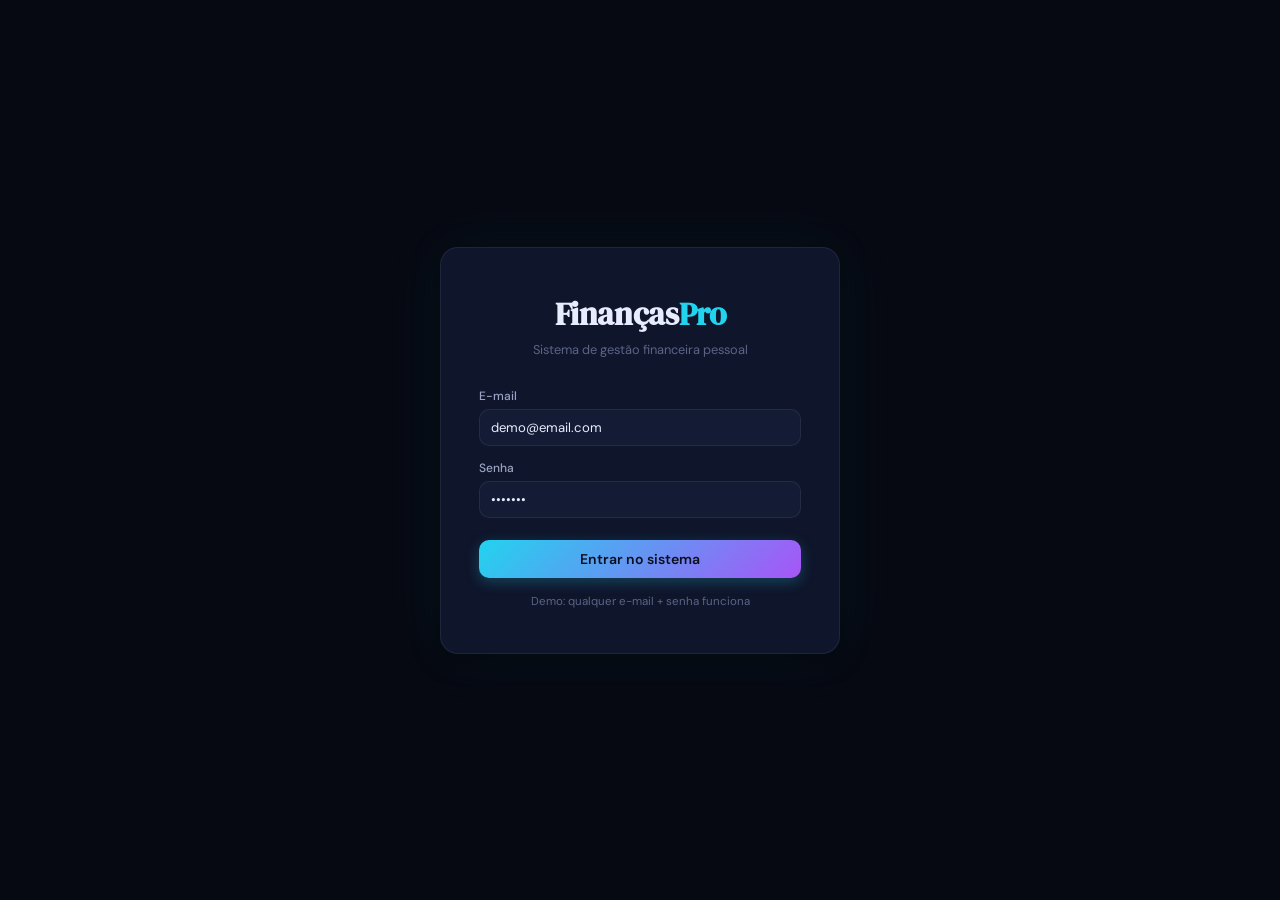
<file: financas-demo.html>
<!DOCTYPE html>
<html lang="pt-BR" data-theme="dark">
<head>
<meta charset="UTF-8">
<meta name="viewport" content="width=device-width, initial-scale=1.0">
<title>FinançasPro — Demo</title>
<link rel="preconnect" href="https://fonts.googleapis.com">
<link href="https://fonts.googleapis.com/css2?family=DM+Serif+Display:ital@0;1&family=DM+Sans:opsz,wght@9..40,300;9..40,400;9..40,500;9..40,600&display=swap" rel="stylesheet">
<style>
:root{
  --bg0:#070912;--bg1:#0b1020;--bg2:#0f152b;--bg3:#141b34;--bg4:#1a2240;
  --b1:rgba(255,255,255,.07);--b2:rgba(255,255,255,.12);--b3:rgba(255,255,255,.18);
  --t1:#e7ecff;--t2:#9aa3c2;--t3:#5c6486;--t4:#3a4060;
  --acc:#22d3ee;--accH:#67e8f9;--accD:rgba(34,211,238,.12);--accB:rgba(34,211,238,.3);
  --grn:#34d399;--grnD:rgba(52,211,153,.12);--grnB:rgba(52,211,153,.3);
  --red:#f87171;--redD:rgba(248,113,113,.12);--redB:rgba(248,113,113,.3);
  --yel:#fbbf24;--yelD:rgba(251,191,36,.12);--yelB:rgba(251,191,36,.3);
  --pur:#a855f7;--purD:rgba(168,85,247,.15);--purB:rgba(168,85,247,.35);
  --pink:#f472b6;--blue:#60a5fa;--ora:#fb923c;
  --grad-1:linear-gradient(135deg,#22d3ee 0%,#a855f7 100%);
  --grad-2:linear-gradient(135deg,#34d399 0%,#22d3ee 100%);
  --grad-3:linear-gradient(135deg,#f472b6 0%,#a855f7 100%);
  --grad-4:linear-gradient(135deg,#fbbf24 0%,#f87171 100%);
  --r:14px;--rs:10px;--rxs:7px;
  --sw:240px;
  --sh:0 4px 24px rgba(0,0,0,.5),0 0 60px rgba(34,211,238,.08);
  --shs:0 2px 10px rgba(0,0,0,.4);
  --glow:0 0 30px rgba(34,211,238,.15),0 0 60px rgba(168,85,247,.08);
  --trans:.2s ease;
}
[data-theme="light"]{
  --bg0:#f0f4fb;--bg1:#e8eef8;--bg2:#fff;--bg3:#f4f7fd;--bg4:#edf1f9;
  --b1:rgba(0,0,0,.07);--b2:rgba(0,0,0,.12);--b3:rgba(0,0,0,.18);
  --t1:#0b1020;--t2:#4a5a7a;--t3:#8a97b0;--t4:#bbc5d5;
  --acc:#0891b2;--accH:#06b6d4;--accD:rgba(8,145,178,.1);--accB:rgba(8,145,178,.25);
  --sh:0 4px 24px rgba(0,0,0,.08);--shs:0 2px 10px rgba(0,0,0,.05);
  --glow:none;
}
*{margin:0;padding:0;box-sizing:border-box}
html,body{height:100%}
body{font-family:'DM Sans',sans-serif;background:var(--bg0);color:var(--t1);height:100vh;display:flex;flex-direction:column;overflow:hidden;position:relative;-webkit-font-smoothing:antialiased}
body::before{
  content:"";position:fixed;inset:0;z-index:-1;pointer-events:none;
  background:
    radial-gradient(ellipse at 15% 0%,rgba(34,211,238,.10),transparent 50%),
    radial-gradient(ellipse at 90% 100%,rgba(168,85,247,.10),transparent 50%),
    radial-gradient(ellipse at 60% 50%,rgba(96,165,250,.04),transparent 70%);
}
body::after{
  content:"";position:fixed;inset:0;z-index:-1;pointer-events:none;
  background-image:
    linear-gradient(rgba(255,255,255,.012) 1px,transparent 1px),
    linear-gradient(90deg,rgba(255,255,255,.012) 1px,transparent 1px);
  background-size:42px 42px;
}
[data-theme="light"] body::before{
  background:
    radial-gradient(ellipse at 15% 0%,rgba(8,145,178,.08),transparent 50%),
    radial-gradient(ellipse at 90% 100%,rgba(168,85,247,.06),transparent 50%);
}
[data-theme="light"] body::after{display:none}

/* ── SCROLLBAR ── */
::-webkit-scrollbar{width:5px;height:5px}
::-webkit-scrollbar-track{background:transparent}
::-webkit-scrollbar-thumb{background:var(--b2);border-radius:3px}

/* ── SIDEBAR ── */
#sidebar{
  width:var(--sw);min-width:var(--sw);height:100%;
  background:var(--bg1);border-right:1px solid var(--b1);
  display:flex;flex-direction:column;flex-shrink:0;
  overflow-y:auto;position:relative;
}
#sidebar::before{
  content:"";position:absolute;left:0;top:0;bottom:0;width:1px;
  background:linear-gradient(180deg,transparent 0%,rgba(34,211,238,.3) 50%,transparent 100%);
  pointer-events:none;
}
.s-logo{padding:22px 18px 16px;border-bottom:1px solid var(--b1)}
.s-logo h1{font-family:'DM Serif Display',serif;font-size:1.35rem;letter-spacing:-.3px;line-height:1}
.s-logo h1 em{
  font-style:normal;
  background:linear-gradient(135deg,#22d3ee,#a855f7);
  -webkit-background-clip:text;background-clip:text;
  -webkit-text-fill-color:transparent;
}
.s-logo p{font-size:.7rem;color:var(--t3);margin-top:5px}
.s-nav{flex:1;padding:10px 8px;overflow-y:auto}
.nlbl{font-size:.6rem;font-weight:600;letter-spacing:.1em;text-transform:uppercase;color:var(--t4);padding:12px 10px 5px}
.ni{
  display:flex;align-items:center;gap:9px;
  padding:9px 11px;border-radius:var(--rs);
  cursor:pointer;color:var(--t2);font-size:.82rem;font-weight:500;
  margin-bottom:1px;transition:all var(--trans);
  border:none;background:none;width:100%;text-align:left;
  position:relative;
}
.ni:hover{background:rgba(255,255,255,.04);color:var(--t1)}
.ni.on{
  background:linear-gradient(135deg,rgba(34,211,238,.13),rgba(168,85,247,.08));
  color:var(--acc);
}
.ni.on::before{
  content:"";position:absolute;left:-2px;top:50%;transform:translateY(-50%);
  width:3px;height:22px;border-radius:0 4px 4px 0;
  background:linear-gradient(135deg,#22d3ee,#a855f7);
  box-shadow:0 0 8px rgba(34,211,238,.6);
}
.ni .ic{font-size:.9rem;width:20px;text-align:center;flex-shrink:0}
.nbadge{margin-left:auto;background:var(--red);color:#fff;font-size:.6rem;font-weight:700;padding:1px 6px;border-radius:9px;min-width:18px;text-align:center}
.s-foot{padding:12px 8px;border-top:1px solid var(--b1);display:flex;gap:6px;align-items:center}

/* ── MAIN ── */
#main{flex:1;display:flex;flex-direction:column;height:100%;overflow:hidden;min-width:0}
.mhdr{padding:24px 28px 0;display:flex;align-items:flex-start;justify-content:space-between;flex-shrink:0}
.mhdr-l h2{
  font-family:'DM Serif Display',serif;font-size:1.65rem;letter-spacing:-.4px;
  display:flex;align-items:center;gap:10px;
}
.mhdr-l h2::before{
  content:"";width:8px;height:8px;border-radius:50%;
  background:linear-gradient(135deg,#22d3ee,#a855f7);
  box-shadow:0 0 12px rgba(34,211,238,.6);
}
.mhdr-l p{font-size:.78rem;color:var(--t2);margin-top:4px;margin-left:18px}
.mcontent{flex:1;padding:18px 28px 28px;overflow-y:auto}

/* ── CARDS ── */
.sc-grid{display:grid;grid-template-columns:repeat(auto-fit,minmax(150px,1fr));gap:12px;margin-bottom:20px}
.sc{
  background:linear-gradient(135deg,var(--bg2),var(--bg1));
  border:1px solid var(--b1);border-radius:var(--r);
  padding:16px 18px;cursor:default;
  transition:transform var(--trans),box-shadow var(--trans),border-color var(--trans);
  position:relative;overflow:hidden;
}
.sc::before{
  content:"";position:absolute;top:0;left:0;right:0;height:1px;
  background:linear-gradient(90deg,transparent,rgba(34,211,238,.3),transparent);
}
.sc:hover{transform:translateY(-2px);box-shadow:var(--sh);border-color:var(--b2)}
.sc .lbl{font-size:.62rem;color:var(--t3);font-weight:600;text-transform:uppercase;letter-spacing:.06em;margin-bottom:7px}
.sc .val{font-family:'DM Serif Display',serif;font-size:1.45rem;letter-spacing:-.4px}
.sc .sub{font-size:.68rem;color:var(--t3);margin-top:3px}
.sc.cgrn .val{color:var(--grn)}.sc.cred .val{color:var(--red)}.sc.cblu .val{color:var(--acc)}.sc.cyel .val{color:var(--yel)}

/* ── CARD CONTAINER ── */
.card{background:var(--bg2);border:1px solid var(--b1);border-radius:var(--r);overflow:hidden;margin-bottom:16px}
.card-hdr{padding:14px 18px;border-bottom:1px solid var(--b1);display:flex;align-items:center;justify-content:space-between;flex-wrap:wrap;gap:10px}
.card-title{font-weight:600;font-size:.85rem}
.card-acts{display:flex;gap:6px;align-items:center;flex-wrap:wrap}
.card-body{padding:18px}

/* ── TABLE ── */
.tw{overflow-x:auto}
table{width:100%;border-collapse:collapse;font-size:.8rem}
th{text-align:left;padding:10px 14px;color:var(--t3);font-weight:600;font-size:.64rem;text-transform:uppercase;letter-spacing:.07em;background:var(--bg1);border-bottom:1px solid var(--b1);white-space:nowrap}
td{padding:11px 14px;border-bottom:1px solid var(--b1);color:var(--t2);vertical-align:middle}
tr:last-child td{border-bottom:none}
tr:hover td{background:var(--bg3)}
td.s{color:var(--t1);font-weight:500}
.empty td{text-align:center;padding:36px;color:var(--t3);font-style:italic}

/* ── BADGES ── */
.badge{display:inline-flex;align-items:center;gap:3px;padding:3px 9px;border-radius:20px;font-size:.65rem;font-weight:600;white-space:nowrap}
.bp{background:var(--yelD);color:var(--yel);border:1px solid var(--yelB)}
.bg{background:var(--grnD);color:var(--grn);border:1px solid var(--grnB)}
.br{background:var(--redD);color:var(--red);border:1px solid var(--redB)}
.ba{background:var(--accD);color:var(--acc);border:1px solid var(--accB)}
.bx{background:rgba(90,104,128,.12);color:var(--t3);border:1px solid var(--b1)}

/* ── BUTTONS ── */
.btn{display:inline-flex;align-items:center;gap:5px;padding:7px 13px;border-radius:var(--rs);border:none;cursor:pointer;font-family:'DM Sans',sans-serif;font-size:.78rem;font-weight:500;transition:all var(--trans);white-space:nowrap}
.btn-p{
  background:linear-gradient(135deg,#22d3ee,#a855f7);
  color:#0b1020;font-weight:600;
  box-shadow:0 4px 14px rgba(34,211,238,.25);
}
.btn-p:hover{
  transform:translateY(-1px);
  box-shadow:0 6px 20px rgba(34,211,238,.4);
  filter:brightness(1.1);
}
.btn-s{background:var(--bg3);color:var(--t2);border:1px solid var(--b1)}.btn-s:hover{color:var(--t1);border-color:var(--b2)}
.btn-g{background:var(--grnD);color:var(--grn);border:1px solid var(--grnB)}.btn-g:hover{background:var(--grn);color:#fff}
.btn-d{background:var(--redD);color:var(--red);border:1px solid var(--redB)}.btn-d:hover{background:var(--red);color:#fff}
.btn-gh{background:none;color:var(--t3);border:none}.btn-gh:hover{color:var(--t1);background:var(--bg3)}
.btn-ic{padding:6px;width:28px;height:28px;justify-content:center;font-size:.8rem}
.btn-sm{padding:5px 10px;font-size:.73rem}
.btn-lg{padding:10px 20px;font-size:.88rem}
.btn-fw{width:100%;justify-content:center}

/* ── FORMS ── */
.fgrid{display:grid;grid-template-columns:repeat(auto-fit,minmax(200px,1fr));gap:14px}
.fgrid.col1{grid-template-columns:1fr}
.fg{display:flex;flex-direction:column;gap:5px}
.fg.full{grid-column:1/-1}
label{font-size:.75rem;font-weight:500;color:var(--t2)}
input,select,textarea{
  background:var(--bg3);border:1px solid var(--b1);
  border-radius:var(--rs);padding:9px 11px;
  color:var(--t1);font-family:'DM Sans',sans-serif;font-size:.82rem;
  width:100%;outline:none;transition:border-color var(--trans),box-shadow var(--trans);
}
input:focus,select:focus,textarea:focus{border-color:var(--acc);box-shadow:0 0 0 3px var(--accD)}
textarea{resize:vertical;min-height:72px}
select option{background:var(--bg2)}

/* ── MODAL ── */
.overlay{
  position:absolute;inset:0;background:rgba(0,0,0,.65);backdrop-filter:blur(3px);
  z-index:1000;display:none;align-items:center;justify-content:center;padding:20px;
}
.overlay.open{display:flex}
.modal{
  background:var(--bg2);border:1px solid var(--b2);border-radius:16px;
  width:100%;max-width:540px;max-height:90vh;overflow-y:auto;
  box-shadow:0 20px 60px rgba(0,0,0,.5);animation:slideUp .22s ease;
}
.modal-hdr{padding:18px 22px;border-bottom:1px solid var(--b1);display:flex;align-items:center;justify-content:space-between}
.modal-title{font-weight:600;font-size:.95rem}
.modal-body{padding:22px}
.modal-foot{padding:14px 22px;border-top:1px solid var(--b1);display:flex;gap:8px;justify-content:flex-end}

/* ── TOAST ── */
#toasts{position:fixed;bottom:22px;right:22px;z-index:9999;display:flex;flex-direction:column;gap:7px}
.toast{
  background:var(--bg2);border:1px solid var(--b1);border-radius:var(--rs);
  padding:11px 15px;font-size:.8rem;color:var(--t1);
  box-shadow:var(--sh);min-width:220px;display:flex;align-items:center;gap:9px;
  animation:slideR .25s ease;transition:opacity .25s,transform .25s;
}
.toast.tg{border-left:3px solid var(--grn)}.toast.tr{border-left:3px solid var(--red)}.toast.tb{border-left:3px solid var(--acc)}
.toast.hide{opacity:0;transform:translateX(20px)}

/* ── PROGRESS ── */
.pbar{height:5px;background:var(--bg3);border-radius:3px;overflow:hidden;margin-top:7px}
.pfill{height:100%;border-radius:3px;transition:width .4s ease}
.pg{background:var(--grn)}.pb{background:var(--acc)}.py{background:var(--yel)}.pr{background:var(--red)}

/* ── TABS ── */
.tabs{display:flex;gap:2px;border-bottom:1px solid var(--b1);margin-bottom:18px}
.tab{padding:9px 15px;border:none;background:none;color:var(--t3);font-family:'DM Sans',sans-serif;font-size:.8rem;font-weight:500;cursor:pointer;border-bottom:2px solid transparent;margin-bottom:-1px;transition:all var(--trans)}
.tab.on{color:var(--acc);border-bottom-color:var(--acc)}
.tab:hover{color:var(--t1)}
.tpanel{display:none}.tpanel.on{display:block}

/* ── CREDIT CARD VISUAL ── */
.cc-wrap{display:grid;grid-template-columns:repeat(auto-fill,minmax(260px,1fr));gap:14px;margin-bottom:16px}
.cc{border-radius:14px;padding:20px;color:#fff;position:relative;overflow:hidden;min-height:150px;display:flex;flex-direction:column}
.cc::before{content:'';position:absolute;width:160px;height:160px;border-radius:50%;background:rgba(255,255,255,.07);top:-50px;right:-50px}
.cc::after{content:'';position:absolute;width:100px;height:100px;border-radius:50%;background:rgba(255,255,255,.05);bottom:-20px;left:60px}
.cc-name{font-size:.95rem;font-weight:600;position:relative}
.cc-lbl{font-size:.62rem;opacity:.65;margin-top:auto;padding-top:20px}
.cc-val{font-family:'DM Serif Display',serif;font-size:1.55rem;position:relative}
.cc-dates{display:flex;gap:18px;margin-top:10px;font-size:.65rem;opacity:.75}
.cc-bar{height:4px;background:rgba(255,255,255,.2);border-radius:2px;margin-top:8px}
.cc-fill{height:100%;border-radius:2px;background:rgba(255,255,255,.85)}
.cc-info{display:flex;justify-content:space-between;font-size:.6rem;opacity:.6;margin-top:4px}
.cc-actions{position:absolute;top:12px;right:12px;display:flex;gap:4px}
.cc-btn{background:rgba(255,255,255,.15);border:none;color:#fff;width:24px;height:24px;border-radius:5px;cursor:pointer;font-size:.75rem;display:flex;align-items:center;justify-content:center;transition:background .15s}
.cc-btn:hover{background:rgba(255,255,255,.3)}

/* ── VR ── */
.vr-hero{text-align:center;padding:30px 20px;background:linear-gradient(135deg,var(--grnD),var(--accD));border-radius:var(--r);border:1px solid var(--grnB);margin-bottom:18px}
.vr-saldo{font-family:'DM Serif Display',serif;font-size:2.8rem;color:var(--grn);margin:6px 0}

/* ── SALDO BAR (sempre visível) ── */
#saldo-bar{
  flex-shrink:0;
  background:var(--bg1);
  border-bottom:1px solid var(--b1);
  padding:10px 28px;
  display:flex;align-items:center;gap:20px;flex-wrap:wrap;
  font-size:.78rem;
}
#saldo-bar .sb-item{display:flex;align-items:center;gap:7px}
#saldo-bar .sb-lbl{color:var(--t3);font-size:.68rem;font-weight:600;text-transform:uppercase;letter-spacing:.05em}
#saldo-bar .sb-val{font-family:'DM Serif Display',serif;font-size:1.05rem;letter-spacing:-.2px}
#saldo-bar .sb-sep{width:1px;height:22px;background:var(--b1);flex-shrink:0}
#saldo-bar .sb-main{display:flex;align-items:center;gap:8px;padding:6px 14px;border-radius:var(--rs);border:1px solid}
#saldo-bar .sb-main.pos{background:var(--grnD);border-color:var(--grnB)}
#saldo-bar .sb-main.neg{background:var(--redD);border-color:var(--redB)}
#saldo-bar .sb-main .sb-lbl{color:inherit;opacity:.8}
#saldo-bar .sb-main .sb-val{font-size:1.15rem}
@media(max-width:768px){
  #saldo-bar{padding:8px 16px;gap:12px}
  #saldo-bar .sb-sep{display:none}
  #saldo-bar .sb-lbl{font-size:.6rem}
  #saldo-bar .sb-val{font-size:.9rem}
}

/* ── DRAG-DROP SIDEBAR ── */
.ni{position:relative}
.ni .drag-handle{
  position:absolute;left:0;top:0;bottom:0;width:18px;
  display:flex;align-items:center;justify-content:center;
  cursor:grab;color:var(--t4);font-size:.6rem;opacity:0;
  transition:opacity var(--trans);
}
.ni:hover .drag-handle{opacity:1}
.ni.dragging{opacity:.4;background:var(--accD)!important}
.ni.drag-over{border-top:2px solid var(--acc)}
.s-nav-group{padding:0}

/* ── CARD EYE TOGGLE ── */
.sc{position:relative}
.sc .card-eye{
  position:absolute;top:6px;right:6px;
  background:none;border:none;cursor:pointer;
  color:var(--t4);font-size:.75rem;opacity:0;
  transition:opacity var(--trans),color var(--trans);
  padding:3px 5px;border-radius:4px;line-height:1;
}
.sc:hover .card-eye{opacity:1}
.sc.hidden-card{
  opacity:.5;
}
.sc.hidden-card .val,.sc.hidden-card .sub{
  filter:blur(6px);
  user-select:none;
}
.sc.hidden-card .card-eye{opacity:1!important;pointer-events:all!important;color:var(--t3)}

/* ── CARDS CONFIG PANEL ── */
#cards-config{
  position:absolute;top:52px;right:28px;
  background:var(--bg2);border:1px solid var(--b2);border-radius:var(--r);
  box-shadow:var(--sh);z-index:200;min-width:220px;
  display:none;animation:slideUp .15s ease;
}
#cards-config.open{display:block}
#cards-config .cfg-hdr{padding:12px 16px 8px;font-size:.72rem;font-weight:600;color:var(--t3);text-transform:uppercase;letter-spacing:.06em;border-bottom:1px solid var(--b1)}
#cards-config .cfg-row{
  display:flex;align-items:center;justify-content:space-between;
  padding:9px 16px;cursor:pointer;transition:background var(--trans);font-size:.82rem;
}
#cards-config .cfg-row:hover{background:var(--bg3)}
#cards-config .cfg-row:last-child{border-top:1px solid var(--b1);color:var(--acc);font-size:.78rem}
.toggle-sw{
  width:32px;height:18px;border-radius:9px;border:none;cursor:pointer;
  position:relative;transition:background var(--trans);flex-shrink:0;
}
.toggle-sw.on{background:var(--acc)}
.toggle-sw.off{background:var(--b2)}
.toggle-sw::after{
  content:'';position:absolute;top:2px;width:14px;height:14px;
  border-radius:50%;background:#fff;transition:left var(--trans);
}
.toggle-sw.on::after{left:16px}
.toggle-sw.off::after{left:2px}

/* ── EYE ALL BUTTON ── */
#btn-eye-all{
  display:flex;align-items:center;gap:5px;
  padding:5px 10px;border-radius:var(--rs);border:1px solid var(--b1);
  background:none;color:var(--t2);font-size:.75rem;cursor:pointer;
  font-family:'DM Sans',sans-serif;transition:all var(--trans);
}
#btn-eye-all:hover{border-color:var(--b2);color:var(--t1)}
#btn-eye-all.all-hidden{background:var(--redD);border-color:var(--redB);color:var(--red)}

/* ── PLANEJAMENTO (Orçamento + Metas) ── */
.budget-card{
  background:var(--bg2);border:1px solid var(--b1);border-radius:var(--rs);
  padding:14px 16px;margin-bottom:10px;transition:border-color var(--trans);
}
.budget-card:hover{border-color:var(--b2)}
.budget-row{display:flex;justify-content:space-between;align-items:center;gap:12px;margin-bottom:8px;flex-wrap:wrap}
.budget-name{font-weight:500;font-size:.88rem;display:flex;align-items:center;gap:8px}
.budget-icon{width:30px;height:30px;border-radius:8px;display:flex;align-items:center;justify-content:center;font-size:.95rem}
.budget-vals{font-family:'DM Sans',sans-serif;font-size:.78rem;color:var(--t2)}
.budget-vals strong{color:var(--t1);font-weight:600}
.budget-input{width:120px;font-size:.82rem!important}
.budget-bar{height:6px;background:rgba(255,255,255,.05);border-radius:3px;overflow:hidden;margin-top:4px}
.budget-fill{height:100%;border-radius:3px;transition:width .4s ease}
.budget-status{font-size:.7rem;color:var(--t3);margin-top:5px}
.budget-status.over{color:var(--red);font-weight:500}

.goal-card{
  background:linear-gradient(135deg,var(--bg2),var(--bg1));
  border:1px solid var(--b1);border-radius:var(--r);
  padding:18px;transition:all var(--trans);position:relative;overflow:hidden;
}
.goal-card::before{
  content:"";position:absolute;top:0;left:0;right:0;height:2px;
  background:linear-gradient(90deg,var(--goal-c,#22d3ee),transparent);
}
.goal-card:hover{transform:translateY(-2px);box-shadow:var(--sh);border-color:var(--b2)}
.goal-icon{
  width:42px;height:42px;border-radius:10px;
  display:flex;align-items:center;justify-content:center;font-size:1.3rem;
  margin-bottom:10px;
}
.goal-name{font-weight:600;font-size:.95rem}
.goal-pct{font-size:.7rem;color:var(--t3);margin-top:2px}
.goal-vals{display:flex;justify-content:space-between;font-family:'DM Sans',sans-serif;font-size:.85rem;font-weight:600;margin:14px 0 6px}
.goal-deadline{font-size:.7rem;color:var(--t3);margin-top:6px}

/* ── CONFIGURAÇÕES ── */
.cfg-section{background:var(--bg2);border:1px solid var(--b1);border-radius:var(--r);margin-bottom:16px;overflow:hidden}
.cfg-section-hdr{padding:14px 18px;border-bottom:1px solid var(--b1);background:linear-gradient(135deg,rgba(34,211,238,.04),transparent);display:flex;align-items:center;gap:10px}
.cfg-section-hdr h3{font-size:.88rem;font-weight:600}
.cfg-section-hdr p{font-size:.72rem;color:var(--t3);margin-top:2px}
.cfg-section-body{padding:18px}
.cfg-row{display:flex;align-items:center;justify-content:space-between;padding:11px 0;border-bottom:1px solid var(--b1);gap:14px;flex-wrap:wrap}
.cfg-row:last-child{border-bottom:none;padding-bottom:0}
.cfg-row:first-child{padding-top:0}
.cfg-row-info .cfg-label{font-size:.85rem;font-weight:500}
.cfg-row-info .cfg-desc{font-size:.72rem;color:var(--t3);margin-top:2px}

/* ── ADMIN PANEL ── */
.admin-section{background:var(--bg2);border:1px solid var(--b1);border-radius:var(--r);margin-bottom:18px;overflow:hidden}
.admin-section-hdr{padding:14px 20px;border-bottom:1px solid var(--b1);display:flex;align-items:center;gap:10px;background:var(--bg1)}
.admin-section-hdr .ic{font-size:1.1rem}
.admin-section-hdr h3{font-size:.88rem;font-weight:600}
.admin-section-hdr p{font-size:.72rem;color:var(--t3);margin-top:2px}
.admin-section-body{padding:20px}
.admin-row{display:flex;align-items:center;justify-content:space-between;padding:10px 0;border-bottom:1px solid var(--b1);gap:16px}
.admin-row:last-child{border-bottom:none;padding-bottom:0}
.admin-row-info .title{font-size:.85rem;font-weight:500}
.admin-row-info .desc{font-size:.72rem;color:var(--t3);margin-top:2px}
.perm-grid{display:grid;grid-template-columns:repeat(auto-fill,minmax(160px,1fr));gap:8px;margin-top:12px}
.perm-item{display:flex;align-items:center;justify-content:space-between;background:var(--bg3);border:1px solid var(--b1);border-radius:var(--rs);padding:8px 12px;font-size:.8rem}
.color-swatches{display:flex;gap:8px;flex-wrap:wrap;margin-top:10px}
.swatch{width:32px;height:32px;border-radius:50%;cursor:pointer;border:3px solid transparent;transition:all var(--trans)}
.swatch.active{border-color:var(--t1);transform:scale(1.15)}
.swatch:hover{transform:scale(1.1)}
.user-card-cfg{display:flex;align-items:center;gap:14px;padding:14px;background:var(--bg3);border:1px solid var(--b1);border-radius:var(--r);margin-bottom:10px}
.user-avatar{width:42px;height:42px;border-radius:50%;display:flex;align-items:center;justify-content:center;font-size:1.1rem;font-weight:700;flex-shrink:0;color:#fff}
.user-card-cfg .uname{font-weight:600;font-size:.88rem}
.user-card-cfg .urole{font-size:.7rem;margin-top:2px}
.admin-badge{display:inline-flex;align-items:center;gap:3px;padding:2px 8px;border-radius:10px;font-size:.65rem;font-weight:700;background:var(--yelD);color:var(--yel);border:1px solid var(--yelB)}
.font-opt{padding:8px 14px;border-radius:var(--rs);border:1px solid var(--b1);background:var(--bg3);cursor:pointer;font-size:.82rem;transition:all var(--trans)}
.font-opt.active{border-color:var(--acc);background:var(--accD);color:var(--acc)}
.font-opt:hover{border-color:var(--b2)}

/* ── CATEGORIES ── */
.cat-item{display:flex;align-items:center;gap:12px;padding:10px 16px;border-bottom:1px solid var(--b1);transition:background var(--trans)}
.cat-item:last-child{border-bottom:none}
.cat-item:hover{background:var(--bg3)}
.cat-icon-circle{width:34px;height:34px;border-radius:50%;display:flex;align-items:center;justify-content:center;font-size:1rem;flex-shrink:0}
.color-swatches-sm{display:flex;gap:6px;flex-wrap:wrap;margin-top:6px}
.csw{width:26px;height:26px;border-radius:50%;cursor:pointer;border:2px solid transparent;transition:all .15s}
.csw.on{border-color:var(--t1);transform:scale(1.2)}
/* ── BUDGET ── */
.budget-row{padding:14px 0;border-bottom:1px solid var(--b1)}
.budget-row:last-child{border-bottom:none}
.budget-top{display:flex;justify-content:space-between;align-items:center;margin-bottom:8px;gap:12px;flex-wrap:wrap}
.budget-label{display:flex;align-items:center;gap:8px;font-weight:500;font-size:.85rem}
.budget-input{width:110px;padding:5px 8px;font-size:.78rem;text-align:right;background:var(--bg3);border:1px solid var(--b1);border-radius:var(--rs);color:var(--t1);font-family:'DM Sans',sans-serif;outline:none}
.budget-input:focus{border-color:var(--acc)}
/* ── GOALS ── */
.goal-card-grid{display:grid;grid-template-columns:repeat(auto-fill,minmax(240px,1fr));gap:14px}
.goal-card{background:var(--bg2);border:1px solid var(--b1);border-radius:var(--r);padding:18px;position:relative;overflow:hidden;transition:transform var(--trans),box-shadow var(--trans)}
.goal-card:hover{transform:translateY(-2px);box-shadow:var(--sh)}
.goal-card::before{content:'';position:absolute;top:0;left:0;right:0;height:3px;border-radius:var(--r) var(--r) 0 0}
/* ── SETTINGS ── */
.srow{display:flex;align-items:center;justify-content:space-between;padding:13px 20px;border-bottom:1px solid var(--b1);gap:16px}
.srow:last-child{border-bottom:none}
.srow-info .stitle{font-weight:500;font-size:.85rem}
.srow-info .sdesc{font-size:.72rem;color:var(--t3);margin-top:2px}
.alert{border-radius:var(--rs);padding:11px 15px;font-size:.78rem;margin-bottom:16px;display:flex;align-items:center;gap:8px}
.alert.ar{background:var(--redD);border:1px solid var(--redB);color:var(--red)}
.alert.ay{background:var(--yelD);border:1px solid var(--yelB);color:var(--yel)}
.alert.ag{background:var(--grnD);border:1px solid var(--grnB);color:var(--grn)}

/* ── FILTERS ── */
.fbar{display:flex;gap:8px;align-items:center;flex-wrap:wrap}
.fsel{background:var(--bg3);border:1px solid var(--b1);border-radius:var(--rs);padding:6px 10px;color:var(--t1);font-size:.76rem;cursor:pointer;outline:none;font-family:'DM Sans',sans-serif}

/* ── LOGIN ── */
#auth{
  display:none;align-items:center;justify-content:center;
  width:100%;background:var(--bg0);
  position:absolute;inset:0;z-index:500;
  min-height:100%;
}
#auth.show{display:flex!important}
#app-shell{display:none;flex-direction:row;overflow:hidden;height:100vh;width:100%;flex:1;position:relative}
#app-shell.show{display:flex!important}
.auth-box{background:var(--bg2);border:1px solid var(--b1);border-radius:18px;padding:44px 38px;width:100%;max-width:400px;box-shadow:var(--sh);animation:slideUp .4s ease}
.auth-logo{text-align:center;margin-bottom:30px}
.auth-logo h1{font-family:'DM Serif Display',serif;font-size:2rem;letter-spacing:-.4px}
.auth-logo h1 em{color:var(--acc);font-style:normal}
.auth-logo p{color:var(--t3);font-size:.8rem;margin-top:5px}
.auth-err{background:var(--redD);color:var(--red);border:1px solid var(--redB);border-radius:var(--rs);padding:9px 13px;font-size:.78rem;margin-bottom:14px;display:none}

/* ── UTILS ── */
.flex-between{display:flex;justify-content:space-between;align-items:center}
.gap2{gap:8px}.mt2{margin-top:8px}.mb3{margin-bottom:14px}
.tred{color:var(--red)}.tgrn{color:var(--grn)}.tacc{color:var(--acc)}.tyel{color:var(--yel)}.tmuted{color:var(--t3)}
.fw6{font-weight:600}

/* ── ANIMATIONS ── */
@keyframes fadeIn{from{opacity:0}to{opacity:1}}
@keyframes slideUp{from{opacity:0;transform:translateY(14px)}to{opacity:1;transform:translateY(0)}}
@keyframes slideR{from{opacity:0;transform:translateX(16px)}to{opacity:1;transform:translateX(0)}}

/* ── MOBILE ── */
#mob-hdr{display:none;padding:12px 18px;background:var(--bg1);border-bottom:1px solid var(--b1);align-items:center;justify-content:space-between;flex-shrink:0}
#mob-hdr h2{font-family:'DM Serif Display',serif;font-size:1.15rem}
#mob-hdr h2 em{color:var(--acc);font-style:normal}
#overlay-mob{display:none;position:absolute;inset:0;background:rgba(0,0,0,.5);z-index:99}
@media(max-width:768px){
  #sidebar{position:absolute;left:0;top:0;bottom:0;z-index:100;transform:translateX(-100%);transition:transform .25s ease;height:100%}
  #sidebar.open{transform:translateX(0);box-shadow:4px 0 30px rgba(0,0,0,.4)}
  #overlay-mob.open{display:block}
  #main{width:100%}
  #mob-hdr{display:flex}
  .mhdr{padding:16px 18px 0}
  .mcontent{padding:14px 18px 24px}
  .sc-grid{grid-template-columns:repeat(2,1fr)}
  .fgrid{grid-template-columns:1fr}
  th,td{padding:9px 10px;font-size:.75rem}
}
</style>
</head>
<body>

<div id="toasts" style="position:absolute;bottom:22px;right:22px;z-index:9999;display:flex;flex-direction:column;gap:7px;pointer-events:none"></div>

<!-- AUTH SCREEN -->
<div id="auth">
  <div class="auth-box">
    <div class="auth-logo">
      <h1>Finanças<em>Pro</em></h1>
      <p>Sistema de gestão financeira pessoal</p>
    </div>
    <div id="auth-err" class="auth-err"></div>
    <div class="fg" style="margin-bottom:14px">
      <label>E-mail</label>
      <input type="email" id="auth-email" placeholder="demo@email.com" value="demo@email.com">
    </div>
    <div class="fg" style="margin-bottom:22px">
      <label>Senha</label>
      <input type="password" id="auth-pass" placeholder="••••••••" value="demo123">
    </div>
    <button class="btn btn-p btn-fw btn-lg" id="btn-login" onclick="doLogin()">Entrar no sistema</button>
    <p style="text-align:center;margin-top:16px;font-size:.72rem;color:var(--t3)">Demo: qualquer e-mail + senha funciona</p>
  </div>
</div>

<!-- APP SHELL (hidden until login) -->
<div id="app-shell">
<div id="mob-hdr">
  <h2>Finanças<em>Pro</em></h2>
  <button class="btn btn-gh btn-ic" onclick="toggleSidebar()" style="font-size:1.1rem">☰</button>
</div>
<div id="overlay-mob" onclick="closeSidebar()"></div>

<!-- SIDEBAR -->
<nav id="sidebar">
  <div class="s-logo">
    <h1>Finanças<em>Pro</em></h1>
    <p id="user-label">demo@email.com</p>
  </div>
  <div class="s-nav" id="s-nav-list">
    <!-- rendered by buildSidebar() -->
  </div>
  <div class="s-foot">
    <button class="btn btn-gh btn-ic" id="theme-btn" onclick="toggleTheme()" title="Tema" style="font-size:1rem">☀</button>
    <button class="btn btn-s btn-sm" id="btn-admin-nav" onclick="go('admin')" style="flex:1;display:none">⚙ Admin</button>
    <button class="btn btn-gh btn-ic" onclick="go('configuracoes')" title="Configurações" style="font-size:1rem">⚙</button>
    <button class="btn btn-s btn-sm" style="flex:1" onclick="doLogout()">↩ Sair</button>
  </div>
</nav>

<!-- MAIN -->
<div id="main">
  <div class="mhdr">
    <div class="mhdr-l">
      <h2 id="page-title">Visão Geral</h2>
      <p id="page-sub">Resumo financeiro do mês atual</p>
    </div>
    <div style="display:flex;gap:8px;align-items:center;position:relative">
      <button id="btn-eye-all" onclick="toggleBlurAll()" title="Borrar/mostrar valores" style="display:none">
        <span id="eye-all-ic">👁</span>
      </button>
      <button id="btn-cfg-cards" onclick="toggleCardsConfig(event)" title="Configurar cards" style="display:none;align-items:center;gap:5px;padding:5px 10px;border-radius:var(--rs);border:1px solid var(--b1);background:none;color:var(--t2);font-size:.75rem;cursor:pointer;font-family:'DM Sans',sans-serif;transition:all var(--trans)">
        ⚙ Cards
      </button>
      <div id="cards-config">
        <div class="cfg-hdr">Exibir na Visão Geral</div>
        <div id="cfg-rows"></div>
        <div class="cfg-row" onclick="toggleAllCards()">
          <span id="cfg-all-txt">Ocultar todos</span>
        </div>
      </div>
    </div>
  </div>
  <!-- SALDO BAR — sempre visível -->
  <div id="saldo-bar">
    <div class="sb-item"><div class="sb-lbl">Receitas</div><div class="sb-val tgrn" id="sb-rec">—</div></div>
    <div class="sb-sep"></div>
    <div class="sb-item"><div class="sb-lbl">Despesas</div><div class="sb-val tred" id="sb-desp">—</div></div>
    <div class="sb-sep"></div>
    <div class="sb-main pos" id="sb-main">
      <div class="sb-lbl">SALDO DO MÊS</div>
      <div class="sb-val" id="sb-val">—</div>
    </div>
    <div style="margin-left:auto;font-size:.68rem;color:var(--t3)" id="sb-mes"></div>
  </div>
  <div class="mcontent" id="page-content"></div>
</div>

<!-- MODALS -->
<div class="overlay" id="m-conta">
  <div class="modal">
    <div class="modal-hdr"><span class="modal-title" id="m-conta-title">Nova Conta</span><button class="btn btn-gh btn-ic" onclick="closeModal('m-conta')">✕</button></div>
    <div class="modal-body">
      <form id="f-conta" class="fgrid">
        <input type="hidden" id="fc-id">
        <div class="fg full"><label>Nome da conta *</label><input id="fc-nome" placeholder="Ex: Conta de luz, Aluguel..."></div>
        <div class="fg"><label>Valor (R$) *</label><input id="fc-valor" type="number" step="0.01" min="0" placeholder="0,00"></div>
        <div class="fg"><label>Vencimento *</label><input id="fc-data" type="date"></div>
        <div class="fg"><label>Categoria</label>
          <select id="fc-cat">
            ${(()=>{const cats=(S&&S.categorias)?S.categorias.filter(c=>c.tipo==='despesa'):[];const fixed=['Moradia','Alimentação','Transporte','Saúde','Educação','Lazer','Serviços','Financeiro','Outros'];const nomes=cats.length?cats.map(c=>c.nome):fixed;return nomes.map(n=>`<option>${n}</option>`).join('');})()}
          </select>
        </div>
        <div class="fg"><label>Status</label>
          <select id="fc-status"><option value="pendente">Pendente</option><option value="pago">Pago</option></select>
        </div>
        <div class="fg full"><label>Observações</label><textarea id="fc-obs" placeholder="Opcional..."></textarea></div>
      </form>
    </div>
    <div class="modal-foot">
      <button class="btn btn-s" onclick="closeModal('m-conta')">Cancelar</button>
      <button class="btn btn-p" onclick="saveConta()">Salvar</button>
    </div>
  </div>
</div>

<div class="overlay" id="m-fixa">
  <div class="modal">
    <div class="modal-hdr"><span class="modal-title" id="m-fixa-title">Nova Conta Fixa</span><button class="btn btn-gh btn-ic" onclick="closeModal('m-fixa')">✕</button></div>
    <div class="modal-body">
      <form class="fgrid">
        <input type="hidden" id="ff-id">
        <div class="fg full"><label>Nome *</label><input id="ff-nome" placeholder="Ex: Netflix, Aluguel..."></div>
        <div class="fg"><label>Valor (R$) *</label><input id="ff-valor" type="number" step="0.01"></div>
        <div class="fg"><label>Dia do vencimento *</label><input id="ff-dia" type="number" min="1" max="31" placeholder="Ex: 10"></div>
        <div class="fg"><label>Categoria</label>
          <select id="ff-cat"><option>Moradia</option><option>Alimentação</option><option>Transporte</option><option>Saúde</option><option>Lazer</option><option>Serviços</option><option>Outros</option></select>
        </div>
        <div class="fg full"><label>Observações</label><textarea id="ff-obs"></textarea></div>
      </form>
    </div>
    <div class="modal-foot">
      <button class="btn btn-s" onclick="closeModal('m-fixa')">Cancelar</button>
      <button class="btn btn-p" onclick="saveFixa()">Salvar</button>
    </div>
  </div>
</div>

<div class="overlay" id="m-cartao">
  <div class="modal">
    <div class="modal-hdr"><span class="modal-title">Novo Cartão</span><button class="btn btn-gh btn-ic" onclick="closeModal('m-cartao')">✕</button></div>
    <div class="modal-body">
      <form class="fgrid">
        <input type="hidden" id="fk-id">
        <div class="fg full"><label>Nome do cartão *</label><input id="fk-nome" placeholder="Ex: Nubank, Itaú..."></div>
        <div class="fg"><label>Limite (R$) *</label><input id="fk-limite" type="number" step="0.01"></div>
        <div class="fg"><label>Dia fechamento *</label><input id="fk-fech" type="number" min="1" max="31"></div>
        <div class="fg"><label>Dia vencimento *</label><input id="fk-venc" type="number" min="1" max="31"></div>
      </form>
    </div>
    <div class="modal-foot">
      <button class="btn btn-s" onclick="closeModal('m-cartao')">Cancelar</button>
      <button class="btn btn-p" onclick="saveCartao()">Salvar</button>
    </div>
  </div>
</div>

<div class="overlay" id="m-compra">
  <div class="modal">
    <div class="modal-hdr"><span class="modal-title">Lançar Compra</span><button class="btn btn-gh btn-ic" onclick="closeModal('m-compra')">✕</button></div>
    <div class="modal-body">
      <form class="fgrid">
        <div class="fg full"><label>Cartão *</label><select id="fcp-cartao"></select></div>
        <div class="fg full"><label>Descrição *</label><input id="fcp-desc" placeholder="Ex: Supermercado, Roupa..."></div>
        <div class="fg"><label>Valor total (R$) *</label><input id="fcp-valor" type="number" step="0.01"></div>
        <div class="fg"><label>Nº parcelas</label><input id="fcp-parc" type="number" min="1" max="60" value="1"></div>
        <div class="fg"><label>Data da compra *</label><input id="fcp-data" type="date"></div>
        <div class="fg"><label>1ª parcela em *</label><input id="fcp-parc1" type="date"></div>
      </form>
    </div>
    <div class="modal-foot">
      <button class="btn btn-s" onclick="closeModal('m-compra')">Cancelar</button>
      <button class="btn btn-p" onclick="saveCompra()">Lançar</button>
    </div>
  </div>
</div>

<div class="overlay" id="m-emp">
  <div class="modal">
    <div class="modal-hdr"><span class="modal-title" id="m-emp-title">Novo Empréstimo</span><button class="btn btn-gh btn-ic" onclick="closeModal('m-emp')">✕</button></div>
    <div class="modal-body">
      <form class="fgrid">
        <input type="hidden" id="fe-id">
        <div class="fg full"><label>Nome *</label><input id="fe-nome" placeholder="Ex: Financiamento carro..."></div>
        <div class="fg"><label>Nº parcelas *</label><input id="fe-nparc" type="number" min="1"></div>
        <div class="fg"><label>Valor da parcela (R$) *</label><input id="fe-vparc" type="number" step="0.01"></div>
        <div class="fg"><label>Parcelas já pagas</label><input id="fe-pagas" type="number" min="0" value="0"></div>
        <div class="fg"><label>1ª parcela em *</label><input id="fe-data" type="date"></div>
        <div class="fg full">
          <label>De quem é este empréstimo?</label>
          <div style="display:flex;gap:8px;margin-top:4px">
            <label style="display:flex;align-items:center;gap:6px;cursor:pointer;font-size:.82rem;font-weight:400;background:var(--bg3);border:1px solid var(--b1);border-radius:var(--rs);padding:8px 18px;flex:0 0 auto;transition:all .15s" id="lbl-eu">
              <input type="radio" name="fe-dono" id="fe-dono-eu" value="eu" style="width:auto" onchange="updateDonoStyle()"> 👤 Meu
            </label>
            <label style="display:flex;align-items:center;gap:6px;cursor:pointer;font-size:.82rem;font-weight:400;background:var(--bg3);border:1px solid var(--b1);border-radius:var(--rs);padding:8px 18px;flex:0 0 auto;transition:all .15s" id="lbl-outro">
              <input type="radio" name="fe-dono" id="fe-dono-outro" value="outro" style="width:auto" onchange="updateDonoStyle()"> 👥 Outro
            </label>
            <input type="text" id="fe-dono-nome" placeholder="Nome da pessoa..." style="flex:1;display:none">
          </div>
        </div>
        <div class="fg full"><label>Observações</label><textarea id="fe-obs"></textarea></div>
      </form>
    </div>
    <div class="modal-foot">
      <button class="btn btn-s" onclick="closeModal('m-emp')">Cancelar</button>
      <button class="btn btn-p" onclick="saveEmp()">Salvar</button>
    </div>
  </div>
</div>

<div class="overlay" id="m-vr">
  <div class="modal">
    <div class="modal-hdr"><span class="modal-title" id="m-vr-title">Movimentação VR</span><button class="btn btn-gh btn-ic" onclick="closeModal('m-vr')">✕</button></div>
    <div class="modal-body">
      <form class="fgrid col1">
        <input type="hidden" id="fvr-tipo">
        <div class="fg"><label>Valor (R$) *</label><input id="fvr-valor" type="number" step="0.01" placeholder="0,00"></div>
        <div class="fg"><label>Descrição</label><input id="fvr-desc" placeholder="Ex: Almoço, Recarga mensal..."></div>
      </form>
    </div>
    <div class="modal-foot">
      <button class="btn btn-s" onclick="closeModal('m-vr')">Cancelar</button>
      <button class="btn btn-p" onclick="saveVR()">Confirmar</button>
    </div>
  </div>
</div>

<div class="overlay" id="m-receita">
  <div class="modal">
    <div class="modal-hdr"><span class="modal-title" id="m-rec-title">Nova Receita</span><button class="btn btn-gh btn-ic" onclick="closeModal('m-receita')">✕</button></div>
    <div class="modal-body">
      <form class="fgrid">
        <input type="hidden" id="fr-id">
        <div class="fg full">
          <label>Tipo de receita *</label>
          <select id="fr-cat" onchange="toggleDiaFixo()">
            <option value="Salário">💼 Salário</option>
            <option value="Adiantamento">💼 Adiantamento</option>
            <option value="Pensão/Benefício">👶 Pensão / Benefício</option>
            <option value="Loja Enjoei">🛍️ Loja Enjoei</option>
            <option value="Freelance">💻 Freelance</option>
            <option value="Investimentos">📈 Investimentos</option>
            <option value="Outros">📦 Outros</option>
          </select>
        </div>
        <div class="fg full"><label>Descrição *</label><input id="fr-nome" placeholder="Ex: Salário abril, Venda tênis Enjoei..."></div>
        <div class="fg"><label>Valor (R$) *</label><input id="fr-valor" type="number" step="0.01" min="0" placeholder="0,00"></div>
        <div class="fg"><label>Data de recebimento *</label><input id="fr-data" type="date"></div>
        <div class="fg" id="fg-diaFixo" style="display:none">
          <label>Dia fixo do mês</label>
          <input id="fr-diaFixo" type="number" min="1" max="31" placeholder="Ex: 30">
        </div>
        <div class="fg" style="align-self:end">
          <label style="display:flex;align-items:center;gap:8px;cursor:pointer">
            <input type="checkbox" id="fr-rec" style="width:auto"> Receita recorrente (mensal)
          </label>
        </div>
        <div class="fg full"><label>Observações</label><textarea id="fr-obs" placeholder="Opcional..."></textarea></div>
      </form>
    </div>
    <div class="modal-foot">
      <button class="btn btn-s" onclick="closeModal('m-receita')">Cancelar</button>
      <button class="btn btn-p" onclick="saveReceita()">Salvar</button>
    </div>
  </div>
</div>

<div class="overlay" id="m-cat">
  <div class="modal">
    <div class="modal-hdr"><span class="modal-title" id="m-cat-title">Nova Categoria</span><button class="btn btn-gh btn-ic" onclick="closeModal('m-cat')">✕</button></div>
    <div class="modal-body">
      <form class="fgrid">
        <input type="hidden" id="fcat-id">
        <div class="fg full">
          <label>Tipo</label>
          <div style="display:flex;gap:6px;margin-top:4px">
            <button type="button" id="fcat-despesa" class="btn btn-s btn-sm" onclick="setCatTipo('despesa')" style="flex:1">📤 Despesa</button>
            <button type="button" id="fcat-receita" class="btn btn-s btn-sm" onclick="setCatTipo('receita')" style="flex:1">📥 Receita</button>
          </div>
        </div>
        <div class="fg full"><label>Nome *</label><input id="fcat-nome" placeholder="Ex: Alimentação, Transporte..."></div>
        <div class="fg"><label>Emoji</label><input id="fcat-emoji" placeholder="🍔" style="font-size:1.4rem;text-align:center;width:70px"></div>
        <div class="fg full">
          <label>Cor</label>
          <div class="color-swatches-sm" id="fcat-colors">
            ${['#f75f5f','#fb923c','#f7c948','#3ecf8e','#22d3ee','#4f8ef7','#a78bfa','#f472b6','#84cc16','#14b8a6'].map(c=>`<button type="button" class="csw" data-color="${c}" style="background:${c}" onclick="setCatColor('${c}')"></button>`).join('')}
          </div>
        </div>
      </form>
    </div>
    <div class="modal-foot">
      <button class="btn btn-s" onclick="closeModal('m-cat')">Cancelar</button>
      <button class="btn btn-p" onclick="saveCat()">Salvar</button>
    </div>
  </div>
</div>

<div class="overlay" id="m-meta">
  <div class="modal">
    <div class="modal-hdr"><span class="modal-title" id="m-meta-title">Nova Meta</span><button class="btn btn-gh btn-ic" onclick="closeModal('m-meta')">✕</button></div>
    <div class="modal-body">
      <form class="fgrid">
        <input type="hidden" id="fmeta-id">
        <div class="fg full"><label>Nome da meta *</label><input id="fmeta-nome" placeholder="Ex: Viagem, Reserva, Notebook..."></div>
        <div class="fg"><label>Emoji</label><input id="fmeta-emoji" placeholder="🎯" style="font-size:1.4rem;text-align:center;width:70px"></div>
        <div class="fg"><label>Valor alvo (R$) *</label><input id="fmeta-alvo" type="number" step="0.01"></div>
        <div class="fg"><label>Valor atual (R$)</label><input id="fmeta-atual" type="number" step="0.01" value="0"></div>
        <div class="fg"><label>Prazo</label><input id="fmeta-prazo" type="date"></div>
        <div class="fg full">
          <label>Cor</label>
          <div class="color-swatches-sm" id="fmeta-colors">
            ${['#3ecf8e','#4f8ef7','#a78bfa','#f7c948','#f75f5f','#fb923c','#22d3ee','#f472b6'].map(c=>`<button type="button" class="csw" data-color="${c}" style="background:${c}" onclick="setMetaColor('${c}')"></button>`).join('')}
          </div>
        </div>
      </form>
    </div>
    <div class="modal-foot">
      <button class="btn btn-s" onclick="closeModal('m-meta')">Cancelar</button>
      <button class="btn btn-p" onclick="saveMeta()">Salvar</button>
    </div>
  </div>
</div>

<div class="overlay" id="m-contrib">
  <div class="modal" style="max-width:360px">
    <div class="modal-hdr"><span class="modal-title">💰 Contribuir para meta</span><button class="btn btn-gh btn-ic" onclick="closeModal('m-contrib')">✕</button></div>
    <div class="modal-body">
      <input type="hidden" id="fcontrib-id">
      <div class="fg"><label>Valor a adicionar (R$) *</label><input id="fcontrib-valor" type="number" step="0.01" placeholder="0,00"></div>
    </div>
    <div class="modal-foot">
      <button class="btn btn-s" onclick="closeModal('m-contrib')">Cancelar</button>
      <button class="btn btn-p" onclick="saveContrib()">Confirmar</button>
    </div>
  </div>
</div>

<div class="overlay" id="m-parcelas">
  <div class="modal" style="max-width:640px">
    <div class="modal-hdr"><span class="modal-title" id="m-parc-title">Parcelas</span><button class="btn btn-gh btn-ic" onclick="closeModal('m-parcelas')">✕</button></div>
    <div class="modal-body" id="m-parc-body"></div>
  </div>
</div>

<script>
// ══════════════════════════════════════════════════
//  DATA STORE (in-memory, localStorage persisted)
// ══════════════════════════════════════════════════
const STORE_KEY = 'fp_demo_v3';
let S;

function loadStore(){
  try{
    const raw=localStorage.getItem(STORE_KEY);
    if(raw){ S=JSON.parse(raw); if(S){ S.user=null; return; } }
  }catch(e){}
  S = {
    user: null,
    adminCfg:{
      vrEnabled: true,
      accentColor: '#4f8ef7',
      modulosVisiveis:{
        contas:true, fixas:true, cartoes:true,
        emprestimos:true, receitas:true, vr:true,
        categorias:true, orcamento:true, metas:true,
      }
    },
    categorias:[
      {id:'cat1',nome:'Moradia',tipo:'despesa',cor:'#f75f5f',emoji:'🏠'},
      {id:'cat2',nome:'Alimentação',tipo:'despesa',cor:'#fb923c',emoji:'🍔'},
      {id:'cat3',nome:'Transporte',tipo:'despesa',cor:'#f7c948',emoji:'🚗'},
      {id:'cat4',nome:'Saúde',tipo:'despesa',cor:'#3ecf8e',emoji:'💊'},
      {id:'cat5',nome:'Lazer',tipo:'despesa',cor:'#a78bfa',emoji:'🎮'},
      {id:'cat6',nome:'Serviços',tipo:'despesa',cor:'#4f8ef7',emoji:'📡'},
      {id:'cat7',nome:'Educação',tipo:'despesa',cor:'#22d3ee',emoji:'📚'},
      {id:'cat8',nome:'Roupas',tipo:'despesa',cor:'#f472b6',emoji:'👕'},
      {id:'cat9',nome:'Salário',tipo:'receita',cor:'#3ecf8e',emoji:'💼'},
      {id:'cat10',nome:'Freelance',tipo:'receita',cor:'#4f8ef7',emoji:'💻'},
      {id:'cat11',nome:'Investimentos',tipo:'receita',cor:'#a78bfa',emoji:'📈'},
    ],
    orcamento:{},
    metas:[
      {id:'m1',nome:'Reserva de Emergência',alvo:15000,atual:4200,prazo:'2026-12-31',cor:'#3ecf8e',emoji:'🛡️'},
      {id:'m2',nome:'Viagem nas férias',alvo:8000,atual:1800,prazo:'2026-07-01',cor:'#a78bfa',emoji:'✈️'},
    ],
    contas:[
      {id:'c1',nome:'Aluguel',valor:1500,data:'2026-04-05',cat:'Moradia',status:'pendente',obs:''},
      {id:'c2',nome:'Conta de luz',valor:280,data:'2026-04-10',cat:'Moradia',status:'pendente',obs:'Fixa',fixa:true},
      {id:'c3',nome:'Internet',valor:99.9,data:'2026-04-15',cat:'Serviços',status:'pago',obs:''},
      {id:'c4',nome:'Academia',valor:120,data:'2026-04-20',cat:'Saúde',status:'pendente',obs:'',fixa:true},
      {id:'c5',nome:'Plano de saúde',valor:450,data:'2026-04-28',cat:'Saúde',status:'pendente',obs:''},
      {id:'c6',nome:'IPTU parcela',valor:320,data:'2026-03-10',cat:'Moradia',status:'pago',obs:''},
    ],
    fixas:[
      {id:'f1',nome:'Netflix',valor:55.9,dia:5,cat:'Lazer',obs:'',ativa:true},
      {id:'f2',nome:'Conta de luz',valor:280,dia:10,cat:'Moradia',obs:'',ativa:true},
      {id:'f3',nome:'Academia',valor:120,dia:20,cat:'Saúde',obs:'',ativa:true},
      {id:'f4',nome:'Spotify',valor:21.9,dia:15,cat:'Lazer',obs:'',ativa:false},
      {id:'f5',nome:'Internet',valor:99.9,dia:15,cat:'Serviços',obs:'',ativa:true},
    ],
    cartoes:[
      {id:'k1',nome:'Nubank',limite:8000,fech:3,venc:10},
      {id:'k2',nome:'Itaú Personnalité',limite:15000,fech:20,venc:27},
    ],
    compras:[
      {id:'cp1',cartao:'k1',desc:'iPhone parcelado',total:7190,parc:12,data:'2025-08-15',pparc:'2025-09-10'},
      {id:'cp2',cartao:'k1',desc:'Farmácia',total:253,parc:3,data:'2026-04-02',pparc:'2026-05-10'},
      {id:'cp3',cartao:'k2',desc:'TV LG OLED',total:5400,parc:10,data:'2026-03-12',pparc:'2026-04-27'},
    ],
    emprestimos:[
      {id:'e1',nome:'Financiamento do Carro',nparc:48,vparc:1200,pagas:18,data:'2023-07-01',dono:'eu',donoNome:''},
      {id:'e2',nome:'Empréstimo Pessoal Caixa',nparc:24,vparc:350,pagas:20,data:'2024-08-01',dono:'eu',donoNome:''},
    ],
    receitas:[
      {id:'r1',nome:'Salário',valor:3000,data:'2026-04-30',cat:'Salário',recorrente:true,diaFixo:30,obs:'Todo dia 30'},
      {id:'r2',nome:'Adiantamento',valor:1500,data:'2026-04-15',cat:'Adiantamento',recorrente:true,diaFixo:15,obs:'Todo dia 15'},
      {id:'r3',nome:'Pensão — João',valor:400,data:'2026-04-10',cat:'Pensão/Benefício',recorrente:true,diaFixo:10,obs:'Afilhado'},
      {id:'r4',nome:'Loja Enjoei',valor:320,data:'2026-04-22',cat:'Loja Enjoei',recorrente:false,diaFixo:null,obs:'Venda camisas'},
      {id:'r5',nome:'Salário',valor:3000,data:'2026-03-30',cat:'Salário',recorrente:true,diaFixo:30,obs:'Todo dia 30'},
      {id:'r6',nome:'Adiantamento',valor:1500,data:'2026-03-15',cat:'Adiantamento',recorrente:true,diaFixo:15,obs:'Todo dia 15'},
      {id:'r7',nome:'Pensão — João',valor:400,data:'2026-03-10',cat:'Pensão/Benefício',recorrente:true,diaFixo:10,obs:'Afilhado'},
      {id:'r8',nome:'Loja Enjoei',valor:210,data:'2026-03-08',cat:'Loja Enjoei',recorrente:false,diaFixo:null,obs:'Várias vendas'},
      {id:'r9',nome:'Loja Enjoei',valor:180,data:'2026-03-19',cat:'Loja Enjoei',recorrente:false,diaFixo:null,obs:''},
    ],
    vr:{saldo:342.5},
    vrTrans:[
      {id:'v1',tipo:'debito',valor:42.5,desc:'Almoço restaurante',saldo:342.5,data:'2026-04-26'},
      {id:'v2',tipo:'debito',valor:18,desc:'Lanche',saldo:385,data:'2026-04-25'},
      {id:'v3',tipo:'credito',valor:600,desc:'Recarga mensal',saldo:403,data:'2026-04-20'},
      {id:'v4',tipo:'debito',valor:65,desc:'Jantar delivery',saldo:203,data:'2026-04-19'},
      {id:'v5',tipo:'credito',valor:600,desc:'Recarga mensal',saldo:268,data:'2026-03-20'},
    ],
    profile:{nome:'Eduardo',email:'demo@email.com',moeda:'BRL'},
    budgets:{
      '2026-04':{
        'Moradia':2500,
        'Alimentação':1200,
        'Transporte':600,
        'Saúde':800,
        'Lazer':400,
      }
    },
    metas:[
      {id:'g1',nome:'Viagem Argentina',alvo:8000,atual:3200,prazo:'2026-12-15',cor:'#22d3ee',emoji:'✈️'},
      {id:'g2',nome:'Reserva de emergência',alvo:30000,atual:12500,prazo:'2027-06-30',cor:'#34d399',emoji:'🛡️'},
      {id:'g3',nome:'iPhone novo',alvo:7500,atual:1800,prazo:'2026-10-01',cor:'#a855f7',emoji:'📱'},
    ]
  };
  saveStore();
}
function saveStore(){ localStorage.setItem(STORE_KEY, JSON.stringify(S)); }
function uid(){ return Math.random().toString(36).slice(2,10); }

// ── FORMATTERS ──
const fmt = v => new Intl.NumberFormat('pt-BR',{style:'currency',currency:'BRL'}).format(v||0);
const fmtDate = d => { if(!d) return '—'; const[y,m,dd]=d.split('-'); return `${dd}/${m}/${y}`; };
const today = () => new Date().toISOString().split('T')[0];
const curMon = () => { const d=new Date(); return `${d.getFullYear()}-${String(d.getMonth()+1).padStart(2,'0')}`; };
const fmtMon = ym => { if(!ym) return ''; const[y,m]=ym.split('-'); return ['Jan','Fev','Mar','Abr','Mai','Jun','Jul','Ago','Set','Out','Nov','Dez'][+m-1]+' '+y; };

function calcStatus(c){
  if(c.status==='pago') return 'pago';
  return c.data < today() ? 'atrasado' : 'pendente';
}
function badge(s){ const m={pago:'<span class="badge bg">✓ Pago</span>',pendente:'<span class="badge bp">⏳ Pendente</span>',atrasado:'<span class="badge br">⚠ Atrasado</span>',ativo:'<span class="badge ba">● Ativo</span>',pausado:'<span class="badge bx">⏸ Pausado</span>'}; return m[s]||''; }
function toast(msg,type='b'){ const d=document.createElement('div'); d.className=`toast t${type}`; const ic={b:'ℹ',g:'✓',r:'✕'}; d.innerHTML=`<span style="font-size:1em">${ic[type]||'ℹ'}</span>${msg}`; document.getElementById('toasts').appendChild(d); setTimeout(()=>{d.classList.add('hide');setTimeout(()=>d.remove(),280)},3200); }
function openModal(id){ document.getElementById(id).classList.add('open'); }
function closeModal(id){ document.getElementById(id).classList.remove('open'); }
function confirm2(msg){ return confirm(msg); }

// ══════════════════════════════════════════════════
//  AUTH
// ══════════════════════════════════════════════════
// ── ADMIN HELPERS ──
const ADMIN_EMAIL = 'demo@email.com'; // No sistema real: seu e-mail
function isAdmin(email){ return (email||'').toLowerCase() === ADMIN_EMAIL; }
function vrEnabled(){ return S.adminCfg?.vrEnabled !== false; }
function moduloVisivel(sec){ return S.adminCfg?.modulosVisiveis?.[sec] !== false; }

function applyUserTheme(){
  const hex = S.adminCfg?.accentColor || '#4f8ef7';
  document.documentElement.style.setProperty('--acc', hex);
  document.documentElement.style.setProperty('--accH', lighten(hex,20));
  document.documentElement.style.setProperty('--accD', hex+'20');
  document.documentElement.style.setProperty('--accB', hex+'50');
}
function lighten(hex, amt){
  let num=parseInt(hex.slice(1),16);
  let r=Math.min(255,(num>>16)+amt), g=Math.min(255,((num>>8)&0xff)+amt), b=Math.min(255,(num&0xff)+amt);
  return '#'+[r,g,b].map(v=>v.toString(16).padStart(2,'0')).join('');
}

function doLogin(){
  const email=document.getElementById('auth-email').value.trim();
  const pass=document.getElementById('auth-pass').value;
  const err=document.getElementById('auth-err');
  if(!email||!pass){ err.textContent='Preencha e-mail e senha.'; err.style.display='block'; return; }
  err.style.display='none';
  S.user=email; saveStore();
  document.getElementById('auth').classList.remove('show');
  document.getElementById('app-shell').classList.add('show');
  document.getElementById('user-label').textContent=email.split('@')[0];
  const adminBtn=document.getElementById('btn-admin-nav');
  if(adminBtn) adminBtn.style.display=isAdmin(email)?'':'none';
  applyUserTheme();
  buildSidebar('overview');
  go('overview');
  setTimeout(updateSaldoBar,100);
  toast('Bem-vindo ao FinançasPro! 🎉','g');
}
function doLogout(){
  S.user=null; saveStore();
  document.getElementById('app-shell').classList.remove('show');
  document.getElementById('auth').classList.add('show');
}
document.getElementById('auth-pass').addEventListener('keydown',e=>{ if(e.key==='Enter') doLogin(); });
document.getElementById('btn-login').addEventListener('click', doLogin);

// ══════════════════════════════════════════════════
//  NAVIGATION
// ══════════════════════════════════════════════════
const META = {
  overview:    {t:'Visão Geral',s:'Resumo financeiro do mês atual'},
  contas:      {t:'Contas a Pagar',s:'Gerencie contas e vencimentos'},
  fixas:       {t:'Contas Fixas',s:'Recorrências mensais automáticas'},
  cartoes:     {t:'Cartões de Crédito',s:'Faturas, compras e limites'},
  emprestimos: {t:'Empréstimos',s:'Acompanhe parcelas e saldo devedor'},
  receitas:    {t:'Receitas',s:'Salário e outras entradas de dinheiro'},
  vr:          {t:'Vale Refeição',s:'Controle independente do saldo VR'},
  orcamento:   {t:'Orçamento',s:'Defina limites mensais por categoria'},
  metas:       {t:'Metas Financeiras',s:'Acompanhe seus objetivos e sonhos'},
  configuracoes:{t:'Configurações',s:'Perfil, backup e dados'},
  admin:       {t:'Administração',s:'Permissões e personalização do sistema'},
};
function go(page, btn){
  if(page==='admin' && !isAdmin(S.user)){ toast('Acesso restrito.','r'); return; }
  if(page==='vr' && !vrEnabled()){ toast('Vale Refeição não está habilitado.','r'); return; }
  if(!['overview','admin','configuracoes','orcamento','metas'].includes(page) && !moduloVisivel(page)){ toast('Este módulo está desabilitado.','r'); return; }
  document.querySelectorAll('.ni').forEach(b=>b.classList.remove('on'));
  if(btn) btn.classList.add('on');
  else { const b=document.querySelector(`.ni[data-page="${page}"]`); if(b) b.classList.add('on'); }
  document.getElementById('page-title').textContent=META[page]?.t||page;
  document.getElementById('page-sub').textContent=META[page]?.s||'';
  closeSidebar();
  if(page!=='overview') showEyeBtn(false);
  const renders={overview:renderOverview,contas:renderContas,fixas:renderFixas,cartoes:renderCartoes,emprestimos:renderEmp,vr:renderVR,receitas:renderReceitas,admin:renderAdmin,orcamento:renderOrcamento,metas:renderMetas,configuracoes:renderConfiguracoes};
  if(renders[page]) renders[page]();
}

function toggleSidebar(){ document.getElementById('sidebar').classList.toggle('open'); document.getElementById('overlay-mob').classList.toggle('open'); }
function closeSidebar(){ document.getElementById('sidebar').classList.remove('open'); document.getElementById('overlay-mob').classList.remove('open'); }

// ══════════════════════════════════════════════════
//  OVERVIEW
// ══════════════════════════════════════════════════
function renderOverview(){
  const ym=curMon();
  const contasMes = S.contas.filter(c=>c.data.startsWith(ym.substring(0,7)));
  const aPagar = contasMes.filter(c=>c.status!=='pago').reduce((s,c)=>s+c.valor,0);
  const pago = contasMes.filter(c=>c.status==='pago').reduce((s,c)=>s+c.valor,0);
  const atrasadas = contasMes.filter(c=>calcStatus(c)==='atrasado').length;

  // Receitas do mês
  const receitasMes = (S.receitas||[]).filter(r=>r.data.startsWith(ym.substring(0,7)));
  const totalReceitas = receitasMes.reduce((s,r)=>s+r.valor,0);

  // Parcelas cartão no mês
  let totalCartao=0;
  S.compras.forEach(cp=>{
    const vpp=cp.total/cp.parc;
    for(let i=0;i<cp.parc;i++){
      const d=new Date(cp.pparc+'T00:00:00'); d.setMonth(d.getMonth()+i);
      const dm=`${d.getFullYear()}-${String(d.getMonth()+1).padStart(2,'0')}`;
      if(dm===ym) totalCartao+=vpp;
    }
  });

  // Emprestimos pendente
  const totalEmp = S.emprestimos.reduce((s,e)=>s+(e.nparc-e.pagas)*e.vparc,0);

  // Saldo do mês
  const totalDespesas = aPagar + pago + totalCartao;
  const saldoMes = totalReceitas - totalDespesas;
  const saldoColor = saldoMes >= 0 ? 'var(--grn)' : 'var(--red)';
  const saldoLabel = saldoMes >= 0 ? 'Sobra este mês' : 'Déficit este mês';

  const alertHtml = atrasadas>0
    ? `<div class="alert ar">⚠ Você tem <strong>${atrasadas} conta(s) atrasada(s)</strong>. <a href="#" onclick="go('contas');return false" style="color:var(--red);text-decoration:underline">Ver agora</a></div>` : '';

  // Saldo banner
  const saldoBanner = totalReceitas > 0 ? `
    <div style="background:${saldoMes>=0?'var(--grnD)':'var(--redD)'};border:1px solid ${saldoMes>=0?'var(--grnB)':'var(--redB)'};border-radius:var(--r);padding:16px 20px;margin-bottom:20px;display:flex;align-items:center;justify-content:space-between;flex-wrap:wrap;gap:10px">
      <div>
        <div style="font-size:.65rem;font-weight:600;text-transform:uppercase;letter-spacing:.08em;color:var(--t3);margin-bottom:4px">${saldoLabel} — ${fmtMon(ym)}</div>
        <div style="font-family:'DM Serif Display',serif;font-size:1.8rem;letter-spacing:-.3px;color:${saldoColor}">${fmt(Math.abs(saldoMes))}</div>
      </div>
      <div style="text-align:right">
        <div style="font-size:.72rem;color:var(--t3)">Receitas: <span style="color:var(--grn);font-weight:600">${fmt(totalReceitas)}</span></div>
        <div style="font-size:.72rem;color:var(--t3);margin-top:3px">Despesas: <span style="color:var(--red);font-weight:600">${fmt(totalDespesas)}</span></div>
        <button class="btn btn-s btn-sm" onclick="go('receitas')" style="margin-top:8px;font-size:.7rem">Ver receitas →</button>
      </div>
    </div>` : `
    <div class="alert ay" style="margin-bottom:20px;cursor:pointer" onclick="go('receitas')">
      💡 Adicione seu salário para ver o saldo disponível do mês. <span style="text-decoration:underline">Clique aqui →</span>
    </div>`;

  document.getElementById('page-content').innerHTML = `
    ${alertHtml}
    ${saldoBanner}
    <div class="sc-grid" id="overview-cards">
      <div class="sc cgrn" data-card="receitas" style="cursor:pointer" onclick="go('receitas')">
        <button class="card-eye" onclick="event.stopPropagation();toggleBlurCard('receitas')" title="Borrar/mostrar">👁</button>
        <div class="lbl">Receitas</div><div class="val">${fmt(totalReceitas)}</div><div class="sub">${fmtMon(ym)}</div>
      </div>
      <div class="sc cred" data-card="apagar">
        <button class="card-eye" onclick="toggleBlurCard('apagar')" title="Borrar/mostrar">👁</button>
        <div class="lbl">A Pagar</div><div class="val">${fmt(aPagar)}</div><div class="sub">${fmtMon(ym)}</div>
      </div>
      <div class="sc" data-card="pago" style="border-left:3px solid var(--grn)">
        <button class="card-eye" onclick="toggleBlurCard('pago')" title="Borrar/mostrar">👁</button>
        <div class="lbl">Pago</div><div class="val" style="color:var(--grn)">${fmt(pago)}</div><div class="sub">${fmtMon(ym)}</div>
      </div>
      <div class="sc cblu" data-card="cartoes">
        <button class="card-eye" onclick="toggleBlurCard('cartoes')" title="Borrar/mostrar">👁</button>
        <div class="lbl">Em Cartões</div><div class="val">${fmt(totalCartao)}</div><div class="sub">Parcelas do mês</div>
      </div>
      <div class="sc cyel" data-card="emprestimos">
        <button class="card-eye" onclick="toggleBlurCard('emprestimos')" title="Borrar/mostrar">👁</button>
        <div class="lbl">Empréstimos</div><div class="val">${fmt(totalEmp)}</div><div class="sub">Saldo total</div>
      </div>
      <div class="sc" data-card="vr" style="border-left:3px solid var(--pur)">
        <button class="card-eye" onclick="toggleBlurCard('vr')" title="Borrar/mostrar">👁</button>
        <div class="lbl">Saldo VR</div><div class="val" style="color:var(--pur)">${fmt(S.vr.saldo)}</div><div class="sub">Vale Refeição</div>
      </div>
    </div>
    <div class="card">
      <div class="card-hdr"><span class="card-title">📊 Resumo — ${fmtMon(ym)}</span></div>
      <div class="card-body">
        ${totalReceitas>0?rbar('Receitas do mês',totalReceitas,Math.max(totalReceitas,totalDespesas)*1.1,'pg'):''}
        ${rbar('Despesas pagas',pago+totalCartao,Math.max(totalReceitas,totalDespesas)*1.1,'pr')}
        ${rbar('A pagar ainda',aPagar,Math.max(totalReceitas,aPagar)*1.2,'py')}
        ${rbar('Empréstimos pendentes',totalEmp,totalEmp*1.3,'pb')}
      </div>
    </div>
  `;
  updateBadge();
  updateSaldoBar();
  applyCardVisibility();
  updateEyeAllBtn();
  showEyeBtn(true);
}
function rbar(lbl,val,total,cls){
  const p=total>0?Math.min(100,val/total*100):0;
  return `<div style="margin-bottom:18px"><div class="flex-between mb3" style="margin-bottom:7px"><span style="font-size:.8rem;color:var(--t2)">${lbl}</span><span class="fw6">${fmt(val)}</span></div><div class="pbar"><div class="pfill ${cls}" style="width:${p}%"></div></div></div>`;
}
function updateBadge(){
  const n=S.contas.filter(c=>calcStatus(c)==='atrasado').length;
  const b=document.getElementById('badge-at');
  if(b){ b.textContent=n; b.style.display=n>0?'':'none'; }
}

function updateSaldoBar(){
  const ym=curMon();
  const recMes=(S.receitas||[]).filter(r=>r.data.startsWith(ym));
  const totalRec=recMes.reduce((s,r)=>s+r.valor,0);
  const contasMes=S.contas.filter(c=>c.data.startsWith(ym));
  const totalContas=contasMes.reduce((s,c)=>s+c.valor,0);
  let totalCartao=0;
  S.compras.forEach(cp=>{
    const vpp=cp.total/cp.parc;
    for(let i=0;i<cp.parc;i++){
      const d=new Date(cp.pparc+'T00:00:00');d.setMonth(d.getMonth()+i);
      const dm=`${d.getFullYear()}-${String(d.getMonth()+1).padStart(2,'0')}`;
      if(dm===ym) totalCartao+=vpp;
    }
  });
  const totalDesp=totalContas+totalCartao;
  const saldo=totalRec-totalDesp;
  const pos=saldo>=0;

  const elRec=document.getElementById('sb-rec');
  const elDesp=document.getElementById('sb-desp');
  const elVal=document.getElementById('sb-val');
  const elMain=document.getElementById('sb-main');
  const elMes=document.getElementById('sb-mes');
  if(!elRec) return;
  elRec.textContent=fmt(totalRec);
  elDesp.textContent=fmt(totalDesp);
  elVal.textContent=(pos?'':'−')+fmt(Math.abs(saldo));
  elVal.style.color=pos?'var(--grn)':'var(--red)';
  elMain.className='sb-main '+(pos?'pos':'neg');
  elMain.style.color=pos?'var(--grn)':'var(--red)';
  if(elMes) elMes.textContent=fmtMon(ym);
}

// ══════════════════════════════════════════════════
//  SIDEBAR DRAG-DROP
// ══════════════════════════════════════════════════
const DEFAULT_NAV = [
  {type:'label',text:'Geral'},
  {type:'item',page:'overview',ic:'🏠',label:'Visão Geral'},
  {type:'label',text:'Financeiro'},
  {type:'item',page:'contas',ic:'📋',label:'Contas a Pagar',badge:'badge-at',section:'contas'},
  {type:'item',page:'fixas',ic:'🔄',label:'Contas Fixas',section:'fixas'},
  {type:'item',page:'cartoes',ic:'💳',label:'Cartões',section:'cartoes'},
  {type:'item',page:'emprestimos',ic:'🏦',label:'Empréstimos',section:'emprestimos'},
  {type:'item',page:'receitas',ic:'💵',label:'Receitas',section:'receitas'},
  {type:'label',text:'Benefícios'},
  {type:'item',page:'vr',ic:'🍽️',label:'Vale Refeição',section:'vr'},
  {type:'label',text:'Planejamento'},
  {type:'item',page:'orcamento',ic:'🎯',label:'Orçamento'},
  {type:'item',page:'metas',ic:'🚀',label:'Metas'},
  {type:'label',text:'Sistema'},
  {type:'item',page:'configuracoes',ic:'⚙️',label:'Configurações'},
];

function getNavOrder(){
  try{
    const saved=JSON.parse(localStorage.getItem('fp_nav_order'));
    if(saved&&saved.length) return saved;
  }catch(e){}
  return DEFAULT_NAV;
}
function saveNavOrder(order){ localStorage.setItem('fp_nav_order',JSON.stringify(order)); }

let dragSrc=null;

function buildSidebar(activePage='overview'){
  const order=getNavOrder();
  const nav=document.getElementById('s-nav-list');
  nav.innerHTML='';
  order.forEach((entry,idx)=>{
    if(entry.type==='label'){
      const d=document.createElement('div');
      d.className='nlbl'; d.textContent=entry.text;
      nav.appendChild(d);
    } else {
      // Hide VR if disabled
      if(entry.section==='vr' && !vrEnabled()) return;
      // Hide disabled modules
      if(entry.section && !moduloVisivel(entry.section)) return;
      const btn=document.createElement('button');
      btn.className='ni'+(entry.page===activePage?' on':'');
      btn.dataset.page=entry.page;
      btn.dataset.idx=idx;
      btn.draggable=isAdmin(S.user); // only admins can reorder
      btn.innerHTML=`${isAdmin(S.user)?'<span class="drag-handle" title="Arrastar">⠿</span>':''}<span class="ic">${entry.ic}</span>${entry.label}${entry.badge?`<span class="nbadge" id="${entry.badge}" style="display:none">0</span>`:''}`;
      btn.addEventListener('click',function(){ go(entry.page,this); });
      if(isAdmin(S.user)){
        btn.addEventListener('dragstart',e=>{ dragSrc=btn; btn.classList.add('dragging'); e.dataTransfer.effectAllowed='move'; });
        btn.addEventListener('dragend',()=>{ btn.classList.remove('dragging'); nav.querySelectorAll('.ni').forEach(b=>b.classList.remove('drag-over')); });
        btn.addEventListener('dragover',e=>{ e.preventDefault(); e.dataTransfer.dropEffect='move'; btn.classList.add('drag-over'); });
        btn.addEventListener('dragleave',()=>btn.classList.remove('drag-over'));
        btn.addEventListener('drop',e=>{
          e.preventDefault();
          if(!dragSrc||dragSrc===btn) return;
          btn.classList.remove('drag-over');
          const srcIdx=+dragSrc.dataset.idx;
          const dstIdx=+btn.dataset.idx;
          const newOrder=[...order];
          const [moved]=newOrder.splice(srcIdx,1);
          const newDst=newOrder.findIndex((_,i)=>i===dstIdx-1)||dstIdx;
          newOrder.splice(newOrder.indexOf(order[dstIdx]),0,moved);
          saveNavOrder(newOrder);
          buildSidebar(activePage);
          updateBadge();
          toast('Menu reorganizado!','b');
        });
      }
      nav.appendChild(btn);
    }
  });
}

// ══════════════════════════════════════════════════
//  CARDS EYE TOGGLE (Visão Geral)
// ══════════════════════════════════════════════════
const CARD_DEFS=[
  {key:'receitas',label:'Receitas'},
  {key:'apagar',label:'A Pagar'},
  {key:'pago',label:'Pago'},
  {key:'cartoes',label:'Em Cartões'},
  {key:'emprestimos',label:'Empréstimos'},
  {key:'vr',label:'Saldo VR'},
];
function getHiddenCards(){
  try{ return JSON.parse(localStorage.getItem('fp_hidden_cards'))||[]; }catch(e){ return []; }
}
function saveHiddenCards(h){ localStorage.setItem('fp_hidden_cards',JSON.stringify(h)); }

function getBlurredCards(){
  try{ return JSON.parse(localStorage.getItem('fp_blurred_cards'))||[]; }catch(e){ return []; }
}
function saveBlurredCards(b){ localStorage.setItem('fp_blurred_cards',JSON.stringify(b)); }

function getBlurred(){
  return localStorage.getItem('fp_blurred')==='1';
}

function toggleBlurCard(key){
  let b=getBlurredCards();
  if(b.includes(key)) b=b.filter(x=>x!==key);
  else b.push(key);
  saveBlurredCards(b);
  applyCardVisibility();
}

function toggleCard(key){
  let h=getHiddenCards();
  if(h.includes(key)) h=h.filter(x=>x!==key);
  else h.push(key);
  saveHiddenCards(h);
  applyCardVisibility();
  renderConfigRows();
  updateEyeAllBtn();
}

function applyCardVisibility(){
  const h=getHiddenCards();
  const blurAll=getBlurred();
  const blurCards=getBlurredCards();
  document.querySelectorAll('.sc[data-card]').forEach(el=>{
    const k=el.dataset.card;
    // Disabled via config panel = remove from layout
    el.style.display=h.includes(k)?'none':'';
    // Blurred = via global eye OR per-card eye
    const isBlurred = blurAll || blurCards.includes(k);
    el.classList.toggle('hidden-card', isBlurred);
    // Update per-card eye icon
    const eye=el.querySelector('.card-eye');
    if(eye) eye.textContent=blurCards.includes(k)?'🙈':'👁';
  });
}

function toggleCardsConfig(e){
  e.stopPropagation();
  const panel=document.getElementById('cards-config');
  panel.classList.toggle('open');
  if(panel.classList.contains('open')) renderConfigRows();
}

function renderConfigRows(){
  const h=getHiddenCards();
  const div=document.getElementById('cfg-rows');
  if(!div) return;
  div.innerHTML=CARD_DEFS.map(c=>{
    const on=!h.includes(c.key);
    return `<div class="cfg-row" onclick="toggleCard('${c.key}')">
      <span>${c.label}</span>
      <button class="toggle-sw ${on?'on':'off'}" onclick="event.stopPropagation();toggleCard('${c.key}')"></button>
    </div>`;
  }).join('');
  const allHidden=CARD_DEFS.every(c=>h.includes(c.key));
  const allTxt=document.getElementById('cfg-all-txt');
  if(allTxt) allTxt.textContent=allHidden?'✓ Mostrar todos':'✕ Ocultar todos';
}

function toggleAllCards(){
  const h=getHiddenCards();
  const allKeys=CARD_DEFS.map(c=>c.key);
  const allHidden=allKeys.every(k=>h.includes(k));
  saveHiddenCards(allHidden?[]:allKeys);
  applyCardVisibility();
  renderConfigRows();
  updateEyeAllBtn();
}

function toggleBlurAll(){
  const blurred=getBlurred();
  localStorage.setItem('fp_blurred', blurred?'0':'1');
  // when showing all, also clear per-card blurs
  if(blurred) saveBlurredCards([]);
  applyCardVisibility();
  updateEyeAllBtn();
}

function updateEyeAllBtn(){
  const blurred=getBlurred();
  const ic=document.getElementById('eye-all-ic');
  const btn=document.getElementById('btn-eye-all');
  if(ic) ic.textContent=blurred?'🙈':'👁';
  if(btn) btn.classList.toggle('all-hidden', blurred);
}

function showEyeBtn(show){
  const b1=document.getElementById('btn-eye-all');
  const b2=document.getElementById('btn-cfg-cards');
  if(b1) b1.style.display=show?'flex':'none';
  if(b2) b2.style.display=show?'flex':'none';
  if(!show){
    const panel=document.getElementById('cards-config');
    if(panel) panel.classList.remove('open');
  }
}

// Close config panel when clicking outside
document.addEventListener('click',e=>{
  const panel=document.getElementById('cards-config');
  if(panel&&!panel.contains(e.target)&&e.target.id!=='btn-cfg-cards'){
    panel.classList.remove('open');
  }
});

// ══════════════════════════════════════════════════
//  CONTAS A PAGAR
// ══════════════════════════════════════════════════
let filtMes=curMon(), filtStatus='todos';
function renderContas(){
  const opts=['todos','pendente','pago','atrasado'];
  const optLabels={'todos':'Todos','pendente':'Pendente','pago':'Pago','atrasado':'Atrasado'};
  document.getElementById('page-content').innerHTML = `
    <div class="flex-between mb3" style="margin-bottom:14px;flex-wrap:wrap;gap:10px">
      <div class="fbar">
        <select class="fsel" id="f-mes" onchange="filtMes=this.value;renderContas()">${monOpts(filtMes)}</select>
        <select class="fsel" id="f-status" onchange="filtStatus=this.value;renderContas()">
          ${opts.map(o=>`<option value="${o}"${o===filtStatus?' selected':''}>${optLabels[o]}</option>`).join('')}
        </select>
      </div>
      <div style="display:flex;gap:6px">
        <button class="btn btn-s btn-sm" onclick="exportContasCSV()">⬇ CSV</button>
        <button class="btn btn-p" onclick="openModalConta()">+ Nova Conta</button>
      </div>
    </div>
    <div class="card">
      <div class="tw"><table>
        <thead><tr><th>Nome</th><th>Vencimento</th><th>Valor</th><th>Categoria</th><th>Status</th><th>Ações</th></tr></thead>
        <tbody id="tbody-contas"></tbody>
      </table></div>
    </div>
  `;
  loadContasTable();
}
function loadContasTable(){
  let cs=S.contas.filter(c=>c.data.substring(0,7)===filtMes);
  if(filtStatus==='atrasado') cs=cs.filter(c=>calcStatus(c)==='atrasado');
  else if(filtStatus==='pendente') cs=cs.filter(c=>calcStatus(c)==='pendente');
  else if(filtStatus==='pago') cs=cs.filter(c=>c.status==='pago');
  cs.sort((a,b)=>a.data.localeCompare(b.data));
  const tb=document.getElementById('tbody-contas');
  if(!cs.length){ tb.innerHTML='<tr class="empty"><td colspan="6">Nenhuma conta encontrada.</td></tr>'; return; }
  tb.innerHTML=cs.map(c=>{
    const st=calcStatus(c);
    return `<tr>
      <td class="s">${c.nome}${c.fixa?` <span style="font-size:.6rem;color:var(--t3)">[FIXA]</span>`:''}</td>
      <td>${fmtDate(c.data)}</td>
      <td class="fw6 ${st==='atrasado'?'tred':''}">${fmt(c.valor)}</td>
      <td>${c.cat}</td>
      <td>${badge(st)}</td>
      <td><div style="display:flex;gap:3px">
        ${st!=='pago'?`<button class="btn btn-g btn-ic btn-sm" title="Pagar" onclick="pagarConta('${c.id}')">✓</button>`:''}
        <button class="btn btn-s btn-ic btn-sm" title="Editar" onclick="editConta('${c.id}')">✎</button>
        <button class="btn btn-d btn-ic btn-sm" title="Excluir" onclick="delConta('${c.id}')">✕</button>
      </div></td>
    </tr>`;
  }).join('');
}
function monOpts(sel){
  const d=new Date(); let h='';
  for(let i=-2;i<=10;i++){const dt=new Date(d.getFullYear(),d.getMonth()+i,1);const v=`${dt.getFullYear()}-${String(dt.getMonth()+1).padStart(2,'0')}`;h+=`<option value="${v}"${v===sel?' selected':''}>${fmtMon(v)}</option>`;}
  return h;
}
function openModalConta(id=null){
  const c=id?S.contas.find(x=>x.id===id):null;
  document.getElementById('m-conta-title').textContent=c?'Editar Conta':'Nova Conta';
  document.getElementById('fc-id').value=c?.id||'';
  document.getElementById('fc-nome').value=c?.nome||'';
  document.getElementById('fc-valor').value=c?.valor||'';
  document.getElementById('fc-data').value=c?.data||filtMes+'-01';
  document.getElementById('fc-cat').value=c?.cat||'Moradia';
  document.getElementById('fc-status').value=c?.status||'pendente';
  document.getElementById('fc-obs').value=c?.obs||'';
  openModal('m-conta');
}
function editConta(id){ openModalConta(id); }
function saveConta(){
  const id=document.getElementById('fc-id').value;
  const nome=document.getElementById('fc-nome').value.trim();
  const valor=parseFloat(document.getElementById('fc-valor').value);
  const data=document.getElementById('fc-data').value;
  if(!nome||!valor||!data){ toast('Preencha os campos obrigatórios.','r'); return; }
  if(id){
    const c=S.contas.find(x=>x.id===id);
    Object.assign(c,{nome,valor,data,cat:document.getElementById('fc-cat').value,status:document.getElementById('fc-status').value,obs:document.getElementById('fc-obs').value});
    toast('Conta atualizada!','g');
  } else {
    S.contas.push({id:uid(),nome,valor,data,cat:document.getElementById('fc-cat').value,status:document.getElementById('fc-status').value,obs:document.getElementById('fc-obs').value});
    toast('Conta criada!','g');
  }
  saveStore(); closeModal('m-conta'); loadContasTable(); updateBadge(); updateSaldoBar();
}
function pagarConta(id){
  if(!confirm2('Marcar como pago?')) return;
  const c=S.contas.find(x=>x.id===id); c.status='pago';
  saveStore(); loadContasTable(); updateBadge(); updateSaldoBar(); toast('Marcado como pago!','g');
}
function delConta(id){
  if(!confirm2('Excluir esta conta?')) return;
  S.contas=S.contas.filter(x=>x.id!==id);
  saveStore(); loadContasTable(); updateBadge(); toast('Conta excluída.','b');
}
function exportContasCSV(){
  const cs=S.contas.filter(c=>c.data.substring(0,7)===filtMes);
  let csv='Nome,Valor,Vencimento,Categoria,Status\n'+cs.map(c=>`"${c.nome}",${c.valor},"${fmtDate(c.data)}","${c.cat}","${c.status}"`).join('\n');
  const a=document.createElement('a'); a.href='data:text/csv;charset=utf-8,\uFEFF'+encodeURI(csv); a.download=`contas_${filtMes}.csv`; a.click();
  toast('Exportado!','g');
}

// ══════════════════════════════════════════════════
//  CONTAS FIXAS
// ══════════════════════════════════════════════════
function renderFixas(){
  document.getElementById('page-content').innerHTML=`
    <div class="flex-between mb3" style="margin-bottom:14px">
      <p style="font-size:.78rem;color:var(--t2)">Geram lançamentos mensais automaticamente.</p>
      <button class="btn btn-p" onclick="openModalFixa()">+ Nova Conta Fixa</button>
    </div>
    <div class="card"><div class="tw"><table>
      <thead><tr><th>Nome</th><th>Valor</th><th>Dia venc.</th><th>Categoria</th><th>Status</th><th>Ações</th></tr></thead>
      <tbody id="tbody-fixas"></tbody>
    </table></div></div>
  `;
  loadFixasTable();
}
function loadFixasTable(){
  const tb=document.getElementById('tbody-fixas');
  if(!S.fixas.length){ tb.innerHTML='<tr class="empty"><td colspan="6">Nenhuma conta fixa.</td></tr>'; return; }
  tb.innerHTML=S.fixas.map(f=>`<tr>
    <td class="s">${f.nome}</td><td class="fw6">${fmt(f.valor)}</td><td>Dia ${f.dia}</td><td>${f.cat}</td>
    <td>${badge(f.ativa?'ativo':'pausado')}</td>
    <td><div style="display:flex;gap:3px">
      <button class="btn btn-s btn-ic btn-sm" title="${f.ativa?'Pausar':'Ativar'}" onclick="toggleFixa('${f.id}')">${f.ativa?'⏸':'▶'}</button>
      <button class="btn btn-s btn-ic btn-sm" title="Editar" onclick="editFixa('${f.id}')">✎</button>
      <button class="btn btn-d btn-ic btn-sm" title="Excluir" onclick="delFixa('${f.id}')">✕</button>
    </div></td>
  </tr>`).join('');
}
function openModalFixa(id=null){
  const f=id?S.fixas.find(x=>x.id===id):null;
  document.getElementById('m-fixa-title').textContent=f?'Editar Conta Fixa':'Nova Conta Fixa';
  document.getElementById('ff-id').value=f?.id||'';
  document.getElementById('ff-nome').value=f?.nome||'';
  document.getElementById('ff-valor').value=f?.valor||'';
  document.getElementById('ff-dia').value=f?.dia||'';
  document.getElementById('ff-cat').value=f?.cat||'Moradia';
  document.getElementById('ff-obs').value=f?.obs||'';
  openModal('m-fixa');
}
function editFixa(id){ openModalFixa(id); }
function saveFixa(){
  const id=document.getElementById('ff-id').value;
  const nome=document.getElementById('ff-nome').value.trim();
  const valor=parseFloat(document.getElementById('ff-valor').value);
  const dia=parseInt(document.getElementById('ff-dia').value);
  if(!nome||!valor||!dia){ toast('Preencha os campos obrigatórios.','r'); return; }
  if(id){ const f=S.fixas.find(x=>x.id===id); Object.assign(f,{nome,valor,dia,cat:document.getElementById('ff-cat').value,obs:document.getElementById('ff-obs').value}); toast('Atualizado!','g'); }
  else { S.fixas.push({id:uid(),nome,valor,dia,cat:document.getElementById('ff-cat').value,obs:document.getElementById('ff-obs').value,ativa:true}); toast('Conta fixa criada!','g'); }
  saveStore(); closeModal('m-fixa'); loadFixasTable();
}
function toggleFixa(id){ const f=S.fixas.find(x=>x.id===id); f.ativa=!f.ativa; saveStore(); loadFixasTable(); toast(f.ativa?'Ativado!':'Pausado.','b'); }
function delFixa(id){ if(!confirm2('Excluir?')) return; S.fixas=S.fixas.filter(x=>x.id!==id); saveStore(); loadFixasTable(); toast('Removido.','b'); }

// ══════════════════════════════════════════════════
//  CARTÕES
// ══════════════════════════════════════════════════
let ccTab='list', ccFatura={cartao:null,mes:curMon()};
function renderCartoes(){
  document.getElementById('page-content').innerHTML=`
    <div class="tabs">
      <button class="tab${ccTab==='list'?' on':''}" onclick="switchCC('list',this)">💳 Meus Cartões</button>
      <button class="tab${ccTab==='fat'?' on':''}" onclick="switchCC('fat',this)">📄 Faturas</button>
      <button class="tab${ccTab==='buy'?' on':''}" onclick="switchCC('buy',this)">🛒 Compras</button>
    </div>
    <div id="cc-panel"></div>
  `;
  loadCCPanel();
}
function switchCC(tab,btn){ ccTab=tab; document.querySelectorAll('.tab').forEach(b=>b.classList.remove('on')); btn.classList.add('on'); loadCCPanel(); }
function loadCCPanel(){
  if(ccTab==='list') loadCCList();
  else if(ccTab==='fat') loadCCFatura();
  else loadCCBuy();
}
function loadCCList(){
  const panel=document.getElementById('cc-panel');
  panel.innerHTML=`<div style="text-align:right;margin-bottom:14px"><button class="btn btn-p" onclick="openModalCartao()">+ Novo Cartão</button></div>
  <div class="cc-wrap">${S.cartoes.map(k=>ccVisual(k)).join('')}</div>`;
}
function ccVisual(k){
  const palettes=[
    'linear-gradient(135deg,#1e3a8a,#2563eb,#1d4ed8)',
    'linear-gradient(135deg,#14532d,#166534,#15803d)',
    'linear-gradient(135deg,#3b0764,#7c3aed,#6d28d9)',
    'linear-gradient(135deg,#7c2d12,#c2410c,#ea580c)',
    'linear-gradient(135deg,#0c4a6e,#0891b2,#0e7490)',
  ];
  const bg=palettes[k.nome.charCodeAt(0)%palettes.length];
  // calc total do cartão no mês atual
  let used=0;
  const ym=curMon();
  S.compras.filter(c=>c.cartao===k.id).forEach(cp=>{
    const vpp=cp.total/cp.parc;
    for(let i=0;i<cp.parc;i++){
      const d=new Date(cp.pparc+'T00:00:00'); d.setMonth(d.getMonth()+i);
      const dm=`${d.getFullYear()}-${String(d.getMonth()+1).padStart(2,'0')}`;
      if(dm===ym) used+=vpp;
    }
  });
  const pct=Math.min(100,used/k.limite*100);
  const color=pct>80?'#f75f5f':pct>60?'#f7c948':'rgba(255,255,255,.85)';
  return `<div>
    <div class="cc" style="background:${bg}">
      <div class="cc-actions">
        <button class="cc-btn" onclick="editCartao('${k.id}')">✎</button>
        <button class="cc-btn" onclick="delCartao('${k.id}')">✕</button>
      </div>
      <div class="cc-name">${k.nome}</div>
      <div class="cc-lbl">LIMITE DISPONÍVEL</div>
      <div class="cc-val">${fmt(k.limite-used)}</div>
      <div class="cc-dates"><div>Fecha dia <strong>${k.fech}</strong></div><div>Vence dia <strong>${k.venc}</strong></div></div>
      <div class="cc-bar"><div class="cc-fill" style="width:${pct}%;background:${color}"></div></div>
      <div class="cc-info"><span>${pct.toFixed(0)}% do limite usado</span><span>${fmt(used)} / ${fmt(k.limite)}</span></div>
    </div>
  </div>`;
}
function openModalCartao(id=null){
  const k=id?S.cartoes.find(x=>x.id===id):null;
  document.getElementById('fk-id').value=k?.id||'';
  document.getElementById('fk-nome').value=k?.nome||'';
  document.getElementById('fk-limite').value=k?.limite||'';
  document.getElementById('fk-fech').value=k?.fech||'';
  document.getElementById('fk-venc').value=k?.venc||'';
  openModal('m-cartao');
}
function editCartao(id){ openModalCartao(id); }
function saveCartao(){
  const id=document.getElementById('fk-id').value;
  const nome=document.getElementById('fk-nome').value.trim();
  const limite=parseFloat(document.getElementById('fk-limite').value);
  const fech=parseInt(document.getElementById('fk-fech').value);
  const venc=parseInt(document.getElementById('fk-venc').value);
  if(!nome||!limite||!fech||!venc){ toast('Preencha todos os campos.','r'); return; }
  if(id){ const k=S.cartoes.find(x=>x.id===id); Object.assign(k,{nome,limite,fech,venc}); toast('Cartão atualizado!','g'); }
  else { S.cartoes.push({id:uid(),nome,limite,fech,venc}); toast('Cartão adicionado!','g'); }
  saveStore(); closeModal('m-cartao'); loadCCList();
}
function delCartao(id){ if(!confirm2('Excluir cartão e compras?')) return; S.cartoes=S.cartoes.filter(x=>x.id!==id); S.compras=S.compras.filter(x=>x.cartao!==id); saveStore(); loadCCList(); toast('Removido.','b'); }

function loadCCFatura(){
  const panel=document.getElementById('cc-panel');
  if(!ccFatura.cartao && S.cartoes.length) ccFatura.cartao=S.cartoes[0].id;
  panel.innerHTML=`
    <div class="fbar" style="margin-bottom:16px">
      <select class="fsel" onchange="ccFatura.cartao=this.value;loadCCFatura()">${S.cartoes.map(k=>`<option value="${k.id}"${k.id===ccFatura.cartao?' selected':''}>${k.nome}</option>`).join('')}</select>
      <select class="fsel" onchange="ccFatura.mes=this.value;loadCCFatura()">${monOpts(ccFatura.mes)}</select>
    </div>
    <div id="fat-content"></div>
  `;
  if(!S.cartoes.length){ document.getElementById('fat-content').innerHTML='<p style="color:var(--t3)">Nenhum cartão.</p>'; return; }
  const parcelas=[];
  S.compras.filter(c=>c.cartao===ccFatura.cartao).forEach(cp=>{
    const vpp=cp.total/cp.parc;
    for(let i=0;i<cp.parc;i++){
      const d=new Date(cp.pparc+'T00:00:00'); d.setMonth(d.getMonth()+i);
      const dm=`${d.getFullYear()}-${String(d.getMonth()+1).padStart(2,'0')}`;
      if(dm===ccFatura.mes) parcelas.push({desc:cp.desc,num:i+1,total:cp.parc,val:vpp,data:d.toISOString().split('T')[0]});
    }
  });
  const total=parcelas.reduce((s,p)=>s+p.val,0);
  const fc=document.getElementById('fat-content');
  if(!parcelas.length){ fc.innerHTML='<div style="text-align:center;padding:36px;color:var(--t3)">Sem lançamentos neste mês.</div>'; return; }
  fc.innerHTML=`
    <div style="background:var(--accD);border:1px solid var(--accB);border-radius:var(--rs);padding:12px 16px;margin-bottom:14px;display:flex;align-items:center;gap:12px">
      <span style="color:var(--t2);font-size:.8rem">Total da fatura:</span>
      <strong style="font-size:1.2rem;color:var(--acc)">${fmt(total)}</strong>
    </div>
    <div class="card"><div class="tw"><table>
      <thead><tr><th>Descrição</th><th>Parcela</th><th>Vencimento</th><th>Valor</th></tr></thead>
      <tbody>${parcelas.map(p=>`<tr><td class="s">${p.desc}</td><td>${p.num}/${p.total}</td><td>${fmtDate(p.data)}</td><td class="fw6">${fmt(p.val)}</td></tr>`).join('')}</tbody>
    </table></div></div>`;
}

function loadCCBuy(){
  const panel=document.getElementById('cc-panel');
  panel.innerHTML=`
    <div style="text-align:right;margin-bottom:14px"><button class="btn btn-p" onclick="openModalCompra()">+ Lançar Compra</button></div>
    <div class="card"><div class="tw"><table>
      <thead><tr><th>Cartão</th><th>Descrição</th><th>Total</th><th>Parcelamento</th><th>Data</th><th></th></tr></thead>
      <tbody>${!S.compras.length?'<tr class="empty"><td colspan="6">Nenhuma compra.</td></tr>':S.compras.map(cp=>{
        const k=S.cartoes.find(x=>x.id===cp.cartao);
        return `<tr><td>${k?.nome||'—'}</td><td class="s">${cp.desc}</td><td class="fw6">${fmt(cp.total)}</td><td>${cp.parc}x de ${fmt(cp.total/cp.parc)}</td><td>${fmtDate(cp.data)}</td><td><button class="btn btn-d btn-ic btn-sm" onclick="delCompra('${cp.id}')">✕</button></td></tr>`;
      }).join('')}</tbody>
    </table></div></div>`;
}
function openModalCompra(){
  const sel=document.getElementById('fcp-cartao');
  sel.innerHTML=S.cartoes.map(k=>`<option value="${k.id}">${k.nome}</option>`).join('');
  document.getElementById('fcp-data').value=today();
  document.getElementById('fcp-parc1').value=today();
  document.getElementById('fcp-desc').value='';
  document.getElementById('fcp-valor').value='';
  document.getElementById('fcp-parc').value='1';
  openModal('m-compra');
}
function saveCompra(){
  const cartao=document.getElementById('fcp-cartao').value;
  const desc=document.getElementById('fcp-desc').value.trim();
  const total=parseFloat(document.getElementById('fcp-valor').value);
  const parc=parseInt(document.getElementById('fcp-parc').value)||1;
  const data=document.getElementById('fcp-data').value;
  const pparc=document.getElementById('fcp-parc1').value;
  if(!cartao||!desc||!total||!data||!pparc){ toast('Preencha os campos.','r'); return; }
  S.compras.push({id:uid(),cartao,desc,total,parc,data,pparc});
  saveStore(); closeModal('m-compra'); loadCCBuy(); toast('Compra lançada!','g');
}
function delCompra(id){ if(!confirm2('Excluir esta compra?')) return; S.compras=S.compras.filter(x=>x.id!==id); saveStore(); loadCCBuy(); toast('Removido.','b'); }

// ══════════════════════════════════════════════════
//  EMPRÉSTIMOS
// ══════════════════════════════════════════════════
let filtEmpDono='todos';

function renderEmp(){
  document.getElementById('page-content').innerHTML=`
    <div class="flex-between" style="margin-bottom:14px;flex-wrap:wrap;gap:10px">
      <div class="fbar">
        <select class="fsel" onchange="filtEmpDono=this.value;loadEmpList()">
          <option value="todos">Todos</option>
          <option value="eu">👤 Meus</option>
          <option value="outro">👥 De outras pessoas</option>
        </select>
      </div>
      <button class="btn btn-p" onclick="openModalEmp()">+ Novo Empréstimo</button>
    </div>
    <div id="emp-list"></div>
  `;
  loadEmpList();
}

function donoBadge(e){
  if((e.dono||'eu')==='eu')
    return `<span style="font-size:.65rem;font-weight:600;background:var(--accD);color:var(--acc);border:1px solid var(--accB);border-radius:20px;padding:2px 8px">👤 Meu</span>`;
  const nome=e.donoNome||'Outro';
  return `<span style="font-size:.65rem;font-weight:600;background:var(--purD);color:var(--pur);border:1px solid rgba(167,139,250,.3);border-radius:20px;padding:2px 8px">👥 ${nome}</span>`;
}

function loadEmpList(){
  const div=document.getElementById('emp-list');
  let emps=S.emprestimos;
  if(filtEmpDono==='eu') emps=emps.filter(e=>(e.dono||'eu')==='eu');
  if(filtEmpDono==='outro') emps=emps.filter(e=>(e.dono||'eu')==='outro');
  if(!emps.length){ div.innerHTML='<div style="text-align:center;padding:48px;color:var(--t3)">Nenhum empréstimo encontrado.</div>'; return; }
  div.innerHTML=emps.map(e=>{
    const pend=e.nparc-e.pagas;
    const saldo=pend*e.vparc;
    const pct=e.nparc>0?e.pagas/e.nparc*100:0;
    const cls=pct===100?'pg':pct>70?'pb':'py';
    return `<div class="card" style="margin-bottom:14px">
      <div class="card-hdr">
        <div>
          <div style="display:flex;align-items:center;gap:8px;flex-wrap:wrap">
            <span class="card-title">${e.nome}</span>
            ${donoBadge(e)}
          </div>
          <div style="font-size:.72rem;color:var(--t3);margin-top:3px">${e.nparc} parcelas de ${fmt(e.vparc)}</div>
        </div>
        <div style="display:flex;gap:6px;align-items:center">
          <button class="btn btn-s btn-sm" onclick="verParcelas('${e.id}')">Ver parcelas</button>
          <button class="btn btn-s btn-ic btn-sm" onclick="openModalEmp('${e.id}')">✎</button>
          <button class="btn btn-d btn-ic btn-sm" onclick="delEmp('${e.id}')">✕</button>
        </div>
      </div>
      <div class="card-body">
        <div style="display:grid;grid-template-columns:repeat(3,1fr);gap:14px;margin-bottom:14px">
          <div><div style="font-size:.63rem;color:var(--t3);text-transform:uppercase;letter-spacing:.05em">Pagas</div><div class="fw6 tgrn" style="font-size:1rem;margin-top:3px">${e.pagas}</div></div>
          <div><div style="font-size:.63rem;color:var(--t3);text-transform:uppercase;letter-spacing:.05em">Pendentes</div><div class="fw6 tyel" style="font-size:1rem;margin-top:3px">${pend}</div></div>
          <div><div style="font-size:.63rem;color:var(--t3);text-transform:uppercase;letter-spacing:.05em">Saldo</div><div class="fw6 tred" style="font-size:1rem;margin-top:3px">${fmt(saldo)}</div></div>
        </div>
        <div class="pbar"><div class="pfill ${cls}" style="width:${pct}%"></div></div>
        <div style="font-size:.65rem;color:var(--t3);margin-top:5px">${pct.toFixed(0)}% quitado${pct===100?' — 🎉 Concluído!':''}</div>
      </div>
    </div>`;
  }).join('');
}

function updateDonoStyle(){
  const isEu=document.getElementById('fe-dono-eu').checked;
  const lblEu=document.getElementById('lbl-eu');
  const lblOut=document.getElementById('lbl-outro');
  const nomeInput=document.getElementById('fe-dono-nome');

  lblEu.style.background=isEu?'var(--accD)':'var(--bg3)';
  lblEu.style.borderColor=isEu?'var(--accB)':'var(--b1)';
  lblEu.style.color=isEu?'var(--acc)':'var(--t2)';

  lblOut.style.background=!isEu?'var(--accD)':'var(--bg3)';
  lblOut.style.borderColor=!isEu?'var(--accB)':'var(--b1)';
  lblOut.style.color=!isEu?'var(--acc)':'var(--t2)';

  nomeInput.style.display=isEu?'none':'block';
  if(!isEu) setTimeout(()=>nomeInput.focus(),50);
}

function openModalEmp(id=null){
  const e=id?S.emprestimos.find(x=>x.id===id):null;
  document.getElementById('m-emp-title').textContent=e?'Editar Empréstimo':'Novo Empréstimo';
  document.getElementById('fe-id').value=e?.id||'';
  document.getElementById('fe-nome').value=e?.nome||'';
  document.getElementById('fe-nparc').value=e?.nparc||'';
  document.getElementById('fe-vparc').value=e?.vparc||'';
  document.getElementById('fe-pagas').value=e?.pagas||0;
  document.getElementById('fe-data').value=e?.data||today();
  document.getElementById('fe-obs').value=e?.obs||'';
  const dono=e?.dono||'eu';
  document.getElementById('fe-dono-eu').checked=(dono==='eu');
  document.getElementById('fe-dono-outro').checked=(dono==='outro');
  document.getElementById('fe-dono-nome').value=e?.donoNome||'';
  updateDonoStyle();
  openModal('m-emp');
}

function saveEmp(){
  const id=document.getElementById('fe-id').value;
  const nome=document.getElementById('fe-nome').value.trim();
  const nparc=parseInt(document.getElementById('fe-nparc').value);
  const vparc=parseFloat(document.getElementById('fe-vparc').value);
  const pagas=parseInt(document.getElementById('fe-pagas').value)||0;
  const data=document.getElementById('fe-data').value;
  const obs=document.getElementById('fe-obs').value;
  const dono=document.getElementById('fe-dono-outro').checked?'outro':'eu';
  const donoNome=dono==='outro'?document.getElementById('fe-dono-nome').value.trim():'';
  if(!nome||!nparc||!vparc||!data){ toast('Preencha os campos obrigatórios.','r'); return; }
  if(dono==='outro'&&!donoNome){ toast('Digite o nome da pessoa.','r'); document.getElementById('fe-dono-nome').focus(); return; }
  if(id){
    const e=S.emprestimos.find(x=>x.id===id);
    Object.assign(e,{nome,nparc,vparc,pagas,data,obs,dono,donoNome});
    toast('Empréstimo atualizado!','g');
  } else {
    S.emprestimos.push({id:uid(),nome,nparc,vparc,pagas,data,obs,dono,donoNome});
    toast('Empréstimo cadastrado!','g');
  }
  saveStore(); closeModal('m-emp'); loadEmpList();
}
function delEmp(id){ if(!confirm2('Excluir empréstimo?')) return; S.emprestimos=S.emprestimos.filter(x=>x.id!==id); saveStore(); loadEmpList(); toast('Removido.','b'); }
function verParcelas(id){
  const e=S.emprestimos.find(x=>x.id===id);
  document.getElementById('m-parc-title').textContent=`Parcelas — ${e.nome}`;
  let rows='';
  for(let i=1;i<=e.nparc;i++){
    const paga=i<=e.pagas;
    const d=new Date(e.data+'T00:00:00'); d.setMonth(d.getMonth()+(i-1));
    rows+=`<tr>
      <td>${i}</td><td>${fmtDate(d.toISOString().split('T')[0])}</td>
      <td class="fw6">${fmt(e.vparc)}</td>
      <td>${paga?'<span class="badge bg">✓ Paga</span>':'<span class="badge bp">⏳ Pendente</span>'}</td>
      <td><button class="btn btn-sm ${paga?'btn-s':'btn-g'}" onclick="toggleParc('${id}',${i})">${paga?'Desfazer':'Marcar paga'}</button></td>
    </tr>`;
  }
  document.getElementById('m-parc-body').innerHTML=`<div class="tw"><table><thead><tr><th>#</th><th>Vencimento</th><th>Valor</th><th>Status</th><th>Ação</th></tr></thead><tbody>${rows}</tbody></table></div>`;
  openModal('m-parcelas');
}
function toggleParc(id,num){
  const e=S.emprestimos.find(x=>x.id===id);
  e.pagas=(num<=e.pagas)?num-1:num;
  saveStore(); verParcelas(id); loadEmpList();
}

// ══════════════════════════════════════════════════
//  VR
// ══════════════════════════════════════════════════
function renderVR(){
  document.getElementById('page-content').innerHTML=`
    <div class="vr-hero">
      <div style="font-size:.65rem;font-weight:600;text-transform:uppercase;letter-spacing:.1em;color:var(--t3);margin-bottom:5px">SALDO VALE REFEIÇÃO</div>
      <div class="vr-saldo" id="vr-saldo-val">${fmt(S.vr.saldo)}</div>
      <div style="display:flex;gap:10px;justify-content:center;margin-top:16px">
        <button class="btn btn-g" onclick="openVR('credito')">+ Adicionar crédito</button>
        <button class="btn btn-d" onclick="openVR('debito')">− Registrar gasto</button>
      </div>
    </div>
    <div class="card">
      <div class="card-hdr"><span class="card-title">Histórico de movimentações</span>
        <button class="btn btn-s btn-sm" onclick="exportVR()">⬇ CSV</button>
      </div>
      <div class="tw"><table>
        <thead><tr><th>Data</th><th>Tipo</th><th>Descrição</th><th>Valor</th><th>Saldo após</th></tr></thead>
        <tbody>${!S.vrTrans.length?'<tr class="empty"><td colspan="5">Sem movimentações.</td></tr>':
          S.vrTrans.map(t=>`<tr>
            <td>${fmtDate(t.data)}</td>
            <td>${t.tipo==='credito'?'<span class="badge bg">↑ Crédito</span>':'<span class="badge br">↓ Débito</span>'}</td>
            <td>${t.desc||'—'}</td>
            <td class="fw6 ${t.tipo==='credito'?'tgrn':'tred'}">${t.tipo==='credito'?'+':'-'}${fmt(t.valor)}</td>
            <td>${fmt(t.saldo)}</td>
          </tr>`).join('')}
        </tbody>
      </table></div>
    </div>
  `;
}
function openVR(tipo){
  document.getElementById('fvr-tipo').value=tipo;
  document.getElementById('m-vr-title').textContent=tipo==='credito'?'+ Adicionar Crédito VR':'− Registrar Gasto VR';
  document.getElementById('fvr-valor').value='';
  document.getElementById('fvr-desc').value='';
  openModal('m-vr');
}
function saveVR(){
  const tipo=document.getElementById('fvr-tipo').value;
  const valor=parseFloat(document.getElementById('fvr-valor').value);
  const desc=document.getElementById('fvr-desc').value.trim();
  if(!valor||valor<=0){ toast('Informe um valor válido.','r'); return; }
  const novoSaldo=tipo==='credito'?S.vr.saldo+valor:S.vr.saldo-valor;
  S.vr.saldo=Math.round(novoSaldo*100)/100;
  S.vrTrans.unshift({id:uid(),tipo,valor,desc,saldo:S.vr.saldo,data:today()});
  saveStore(); closeModal('m-vr'); renderVR(); toast('Movimentação registrada!','g');
}
function exportVR(){
  let csv='Data,Tipo,Descrição,Valor,Saldo após\n'+S.vrTrans.map(t=>`"${fmtDate(t.data)}","${t.tipo}","${t.desc}",${t.valor},${t.saldo}`).join('\n');
  const a=document.createElement('a'); a.href='data:text/csv;charset=utf-8,\uFEFF'+encodeURI(csv); a.download='vr_historico.csv'; a.click();
  toast('Exportado!','g');
}

// ══════════════════════════════════════════════════
//  RECEITAS
// ══════════════════════════════════════════════════
let filtMesRec = curMon();
const CAT_ICON={'Salário':'💼','Adiantamento':'💼','Pensão/Benefício':'👶','Loja Enjoei':'🛍️','Freelance':'💻','Investimentos':'📈','Outros':'📦'};

function renderReceitas(){
  const ym=filtMesRec;
  const recMes=(S.receitas||[]).filter(r=>r.data.startsWith(ym.substring(0,7)));
  const totalMes=recMes.reduce((s,r)=>s+r.valor,0);
  const contasMes=S.contas.filter(c=>c.data.startsWith(ym.substring(0,7)));
  const totalContas=contasMes.reduce((s,c)=>s+c.valor,0);
  let totalCartao=0;
  S.compras.forEach(cp=>{
    const vpp=cp.total/cp.parc;
    for(let i=0;i<cp.parc;i++){
      const d=new Date(cp.pparc+'T00:00:00');d.setMonth(d.getMonth()+i);
      const dm=`${d.getFullYear()}-${String(d.getMonth()+1).padStart(2,'0')}`;
      if(dm===ym.substring(0,7)) totalCartao+=vpp;
    }
  });
  const totalDesp=totalContas+totalCartao;
  const saldo=totalMes-totalDesp;
  const sPos=saldo>=0;
  const enjoei=recMes.filter(r=>r.cat==='Loja Enjoei');
  const totalEnjoei=enjoei.reduce((s,r)=>s+r.valor,0);
  const fixasUnicas=[...new Map((S.receitas||[]).filter(r=>r.recorrente&&r.diaFixo).map(r=>[r.cat+'_'+r.diaFixo,r])).values()];

  document.getElementById('page-content').innerHTML=`
    <div style="display:grid;grid-template-columns:repeat(auto-fit,minmax(150px,1fr));gap:12px;margin-bottom:20px">
      <div class="sc cgrn"><div class="lbl">Receitas</div><div class="val">${fmt(totalMes)}</div><div class="sub">${fmtMon(ym)}</div></div>
      <div class="sc cred"><div class="lbl">Despesas</div><div class="val">${fmt(totalDesp)}</div><div class="sub">${fmtMon(ym)}</div></div>
      <div class="sc" style="border-left:3px solid ${sPos?'var(--grn)':'var(--red)'}">
        <div class="lbl">Saldo do Mês</div>
        <div class="val" style="color:${sPos?'var(--grn)':'var(--red)'}">${fmt(Math.abs(saldo))}</div>
        <div class="sub">${sPos?'✓ Sobra':'⚠ Déficit'}</div>
      </div>
      ${totalEnjoei>0?`<div class="sc" style="border-left:3px solid var(--pur)"><div class="lbl">Loja Enjoei</div><div class="val" style="color:var(--pur)">${fmt(totalEnjoei)}</div><div class="sub">${enjoei.length} venda(s)</div></div>`:''}
    </div>

    <div class="flex-between" style="margin-bottom:14px;flex-wrap:wrap;gap:10px">
      <div class="fbar"><select class="fsel" id="f-mes-rec" onchange="filtMesRec=this.value;renderReceitas()">${monOpts(filtMesRec)}</select></div>
      <div style="display:flex;gap:6px">
        <button class="btn btn-s btn-sm" onclick="exportReceitasCSV()">⬇ CSV</button>
        <button class="btn btn-p" onclick="openModalReceita()">+ Lançar Receita</button>
      </div>
    </div>

    <div class="card" style="margin-bottom:16px">
      <div class="card-hdr"><span class="card-title">🔁 Receitas fixas mensais</span><span style="font-size:.72rem;color:var(--t3)">Chegam todo mês nos dias configurados</span></div>
      <div style="display:grid;grid-template-columns:repeat(auto-fill,minmax(190px,1fr))">
        ${fixasUnicas.length?fixasUnicas.map(r=>{
          const receb=recMes.find(x=>x.cat===r.cat&&x.recorrente);
          return `<div style="padding:16px 18px;border-right:1px solid var(--b1);border-bottom:1px solid var(--b1)">
            <div style="display:flex;align-items:center;gap:7px;margin-bottom:8px">
              <span style="font-size:1rem">${CAT_ICON[r.cat]||'📦'}</span>
              <span style="font-weight:600;font-size:.83rem">${r.cat}</span>
              ${receb?'<span class="badge bg" style="margin-left:auto;font-size:.6rem">✓ Recebido</span>':'<span class="badge bp" style="margin-left:auto;font-size:.6rem">⏳ Aguardando</span>'}
            </div>
            <div style="font-family:\'DM Serif Display\',serif;font-size:1.2rem;color:var(--grn)">${fmt(r.valor)}</div>
            <div style="font-size:.67rem;color:var(--t3);margin-top:3px">Todo dia ${r.diaFixo}${r.obs?' • '+r.obs:''}</div>
          </div>`;
        }).join(''):'<div style="padding:20px;color:var(--t3);font-size:.8rem;grid-column:1/-1">Nenhuma receita fixa configurada ainda.</div>'}
      </div>
    </div>

    <div class="card" style="margin-bottom:16px">
      <div class="card-hdr">
        <span class="card-title">🛍️ Loja Enjoei — ${fmtMon(ym)}</span>
        <button class="btn btn-p btn-sm" onclick="openModalReceitaCat('Loja Enjoei')">+ Registrar venda</button>
      </div>
      ${enjoei.length?`
        <div class="tw"><table>
          <thead><tr><th>Descrição</th><th>Data</th><th>Valor</th><th></th></tr></thead>
          <tbody>
            ${enjoei.map(r=>`<tr><td class="s">${r.nome}</td><td>${fmtDate(r.data)}</td><td class="fw6 tgrn">${fmt(r.valor)}</td>
              <td><div style="display:flex;gap:3px"><button class="btn btn-s btn-ic btn-sm" onclick="editReceita('${r.id}')">✎</button><button class="btn btn-d btn-ic btn-sm" onclick="delReceita('${r.id}')">✕</button></div></td></tr>`).join('')}
            <tr style="background:var(--bg3)"><td colspan="2" style="font-weight:600;color:var(--t1)">Total do mês</td><td class="fw6 tgrn">${fmt(totalEnjoei)}</td><td></td></tr>
          </tbody>
        </table></div>`
      :`<div style="padding:28px;text-align:center;color:var(--t3);font-size:.82rem">Nenhuma venda este mês. <button class="btn btn-g btn-sm" onclick="openModalReceitaCat('Loja Enjoei')" style="margin-left:8px">+ Registrar venda</button></div>`}
    </div>

    <div class="card">
      <div class="card-hdr"><span class="card-title">📋 Todas as receitas — ${fmtMon(ym)}</span></div>
      <div class="tw"><table>
        <thead><tr><th>Tipo</th><th>Descrição</th><th>Data</th><th>Valor</th><th>Ações</th></tr></thead>
        <tbody id="tbody-receitas"></tbody>
      </table></div>
    </div>
  `;
  loadReceitasTable();
}

function loadReceitasTable(){
  const ym=filtMesRec;
  const tb=document.getElementById('tbody-receitas');
  if(!tb) return;
  const recs=(S.receitas||[]).filter(r=>r.data.startsWith(ym.substring(0,7)));
  recs.sort((a,b)=>a.data.localeCompare(b.data));
  if(!recs.length){
    tb.innerHTML='<tr class="empty"><td colspan="5">Nenhuma receita neste mês.</td></tr>';
    return;
  }
  tb.innerHTML=recs.map(r=>`<tr>
    <td><span style="font-size:.95rem">${CAT_ICON[r.cat]||'📦'}</span> ${r.cat}</td>
    <td class="s">${r.nome}</td>
    <td>${fmtDate(r.data)}</td>
    <td class="fw6 tgrn">${fmt(r.valor)}</td>
    <td><div style="display:flex;gap:3px">
      <button class="btn btn-s btn-ic btn-sm" onclick="editReceita('${r.id}')">✎</button>
      <button class="btn btn-d btn-ic btn-sm" onclick="delReceita('${r.id}')">✕</button>
    </div></td>
  </tr>`).join('');
}

function openModalReceitaCat(cat){
  openModalReceita();
  setTimeout(()=>{ document.getElementById('fr-cat').value=cat; toggleDiaFixo(); },50);
}

function toggleDiaFixo(){
  const cat=document.getElementById('fr-cat').value;
  const fixas=['Salário','Adiantamento','Pensão/Benefício'];
  const isFixed=fixas.includes(cat);
  document.getElementById('fg-diaFixo').style.display=isFixed?'':'none';
  if(!document.getElementById('fr-id').value){ // só pré-preenche em criação
    document.getElementById('fr-rec').checked=isFixed;
    if(isFixed&&!document.getElementById('fr-diaFixo').value){
      const dias={'Salário':30,'Adiantamento':15,'Pensão/Benefício':10};
      document.getElementById('fr-diaFixo').value=dias[cat]||'';
    }
  }
}

function openModalReceita(id=null){
  const r=id?(S.receitas||[]).find(x=>x.id===id):null;
  document.getElementById('m-rec-title').textContent=r?'Editar Receita':'Nova Receita';
  document.getElementById('fr-id').value=r?.id||'';
  document.getElementById('fr-nome').value=r?.nome||'';
  document.getElementById('fr-valor').value=r?.valor||'';
  document.getElementById('fr-data').value=r?.data||filtMesRec+'-01';
  document.getElementById('fr-cat').value=r?.cat||'Salário';
  document.getElementById('fr-rec').checked=r?.recorrente||false;
  document.getElementById('fr-diaFixo').value=r?.diaFixo||'';
  document.getElementById('fr-obs').value=r?.obs||'';
  toggleDiaFixo();
  openModal('m-receita');
}
function editReceita(id){ openModalReceita(id); }
function saveReceita(){
  const id=document.getElementById('fr-id').value;
  const nome=document.getElementById('fr-nome').value.trim();
  const valor=parseFloat(document.getElementById('fr-valor').value);
  const data=document.getElementById('fr-data').value;
  const cat=document.getElementById('fr-cat').value;
  const recorrente=document.getElementById('fr-rec').checked;
  const diaFixo=parseInt(document.getElementById('fr-diaFixo').value)||null;
  const obs=document.getElementById('fr-obs').value;
  if(!nome||!valor||!data){ toast('Preencha os campos obrigatórios.','r'); return; }
  if(!S.receitas) S.receitas=[];
  if(id){ const r=S.receitas.find(x=>x.id===id); Object.assign(r,{nome,valor,data,cat,recorrente,diaFixo,obs}); toast('Receita atualizada!','g'); }
  else { S.receitas.push({id:uid(),nome,valor,data,cat,recorrente,diaFixo,obs}); toast('Receita adicionada!','g'); }
  saveStore(); closeModal('m-receita'); renderReceitas(); updateSaldoBar();
}
function delReceita(id){
  if(!confirm2('Excluir esta receita?')) return;
  S.receitas=(S.receitas||[]).filter(x=>x.id!==id);
  saveStore(); renderReceitas(); updateSaldoBar(); toast('Removida.','b');
}
function exportReceitasCSV(){
  const recs=(S.receitas||[]).filter(r=>r.data.startsWith(filtMesRec.substring(0,7)));
  if(!recs.length){ toast('Nenhuma receita no mês.','r'); return; }
  let csv='Categoria,Descrição,Valor,Data,Recorrente\n'+recs.map(r=>`"${r.cat}","${r.nome}",${r.valor},"${fmtDate(r.data)}","${r.recorrente?'Sim':'Não'}"`).join('\n');
  const a=document.createElement('a'); a.href='data:text/csv;charset=utf-8,\uFEFF'+encodeURI(csv); a.download=`receitas_${filtMesRec}.csv`; a.click();
  toast('Exportado!','g');
}

// ══════════════════════════════════════════════════
//  ADMIN PANEL
// ══════════════════════════════════════════════════
const ACCENT_COLORS=[
  {name:'Azul (padrão)',hex:'#4f8ef7'},{name:'Verde',hex:'#3ecf8e'},
  {name:'Roxo',hex:'#a78bfa'},{name:'Rosa',hex:'#f472b6'},
  {name:'Laranja',hex:'#fb923c'},{name:'Vermelho',hex:'#f75f5f'},
  {name:'Turquesa',hex:'#22d3ee'},{name:'Amarelo',hex:'#f7c948'},
  {name:'Índigo',hex:'#818cf8'},{name:'Lima',hex:'#84cc16'},
];
const MODULOS=[
  {key:'contas',ic:'📋',label:'Contas a Pagar',desc:'Gestão de contas e vencimentos'},
  {key:'fixas',ic:'🔄',label:'Contas Fixas',desc:'Recorrências mensais automáticas'},
  {key:'cartoes',ic:'💳',label:'Cartões de Crédito',desc:'Faturas e compras parceladas'},
  {key:'emprestimos',ic:'🏦',label:'Empréstimos',desc:'Financiamentos e parcelas'},
  {key:'receitas',ic:'💵',label:'Receitas',desc:'Salário, renda e entradas'},
  {key:'vr',ic:'🍽️',label:'Vale Refeição',desc:'Saldo VR independente'},
  {key:'categorias',ic:'🏷️',label:'Categorias',desc:'Organização por categoria'},
  {key:'orcamento',ic:'🎯',label:'Orçamento',desc:'Limites mensais de gasto'},
  {key:'metas',ic:'🚀',label:'Metas Financeiras',desc:'Objetivos e sonhos'},
];

function renderAdmin(){
  if(!isAdmin(S.user)){
    document.getElementById('page-content').innerHTML='<div class="alert ar">⛔ Acesso restrito ao administrador.</div>';
    return;
  }
  const cfg=S.adminCfg||{};
  const curColor=cfg.accentColor||'#4f8ef7';

  document.getElementById('page-content').innerHTML=`

    <!-- COR DE DESTAQUE -->
    <div class="admin-section">
      <div class="admin-section-hdr">
        <span class="ic">🎨</span>
        <div><h3>Cor de Destaque do Sistema</h3><p>Afeta botões, links e elementos ativos em toda a interface</p></div>
      </div>
      <div class="admin-section-body">
        <div style="display:flex;gap:10px;flex-wrap:wrap;align-items:center">
          ${ACCENT_COLORS.map(c=>`
            <button class="swatch${curColor===c.hex?' active':''}" style="background:${c.hex};width:36px;height:36px"
              title="${c.name}" onclick="setAccentColor('${c.hex}')"></button>
          `).join('')}
          <div style="display:flex;align-items:center;gap:8px;margin-left:8px;padding-left:12px;border-left:1px solid var(--b1)">
            <span style="font-size:.75rem;color:var(--t3)">Personalizada:</span>
            <input type="color" value="${curColor}"
              style="width:36px;height:36px;border-radius:50%;border:3px solid var(--b1);cursor:pointer;padding:2px;background:none"
              oninput="setAccentColor(this.value)">
          </div>
        </div>
        <div style="margin-top:14px;display:flex;align-items:center;gap:10px">
          <span style="font-size:.75rem;color:var(--t3)">Prévia:</span>
          <button class="btn btn-p" style="font-size:.78rem;pointer-events:none">Botão de ação</button>
          <span id="admin-color-name" style="font-size:.75rem;color:var(--acc);font-weight:600">${ACCENT_COLORS.find(c=>c.hex===curColor)?.name||'Personalizada'}</span>
        </div>
      </div>
    </div>

    <!-- MÓDULOS -->
    <div class="admin-section">
      <div class="admin-section-hdr">
        <span class="ic">🧩</span>
        <div><h3>Módulos Visíveis</h3><p>Controle quais seções aparecem no menu para todos os usuários</p></div>
      </div>
      <div class="admin-section-body">
        ${MODULOS.map(m=>{
          const on=cfg.modulosVisiveis?.[m.key]!==false;
          return `<div class="admin-row">
            <div class="admin-row-info">
              <div class="title">${m.ic} ${m.label}</div>
              <div class="desc">${m.desc}</div>
            </div>
            <button class="toggle-sw ${on?'on':'off'}" id="sw-mod-${m.key}" onclick="toggleModulo('${m.key}')"></button>
          </div>`;
        }).join('')}
      </div>
    </div>

    <!-- DANGER ZONE -->
    <div class="admin-section" style="border-color:var(--redB)">
      <div class="admin-section-hdr" style="background:var(--redD)">
        <span class="ic">⚠️</span>
        <div><h3 style="color:var(--red)">Zona de Risco</h3><p>Ações irreversíveis</p></div>
      </div>
      <div class="admin-section-body">
        <div class="admin-row">
          <div class="admin-row-info">
            <div class="title">Redefinir ordem do menu</div>
            <div class="desc">Restaura a ordem original dos itens da sidebar</div>
          </div>
          <button class="btn btn-d btn-sm" onclick="resetNavOrder()">Resetar</button>
        </div>
        <div class="admin-row">
          <div class="admin-row-info">
            <div class="title">Resetar cor de destaque</div>
            <div class="desc">Volta para o azul padrão do sistema</div>
          </div>
          <button class="btn btn-d btn-sm" onclick="setAccentColor('#4f8ef7')">Resetar cor</button>
        </div>
      </div>
    </div>
  `;
}

function setAccentColor(hex){
  if(!S.adminCfg) S.adminCfg={};
  S.adminCfg.accentColor=hex;
  saveStore();
  applyUserTheme();
  // Atualiza swatches ativos
  document.querySelectorAll('.swatch').forEach(s=>{
    s.classList.toggle('active', s.style.background===hex || s.style.backgroundColor===hex);
  });
  const nameEl=document.getElementById('admin-color-name');
  if(nameEl) nameEl.textContent=ACCENT_COLORS.find(c=>c.hex===hex)?.name||'Personalizada';
}

function toggleModulo(key){
  if(!S.adminCfg.modulosVisiveis) S.adminCfg.modulosVisiveis={};
  const cur=S.adminCfg.modulosVisiveis[key]!==false;
  S.adminCfg.modulosVisiveis[key]=!cur;
  // VR sync
  if(key==='vr') S.adminCfg.vrEnabled=!cur;
  saveStore();
  const sw=document.getElementById(`sw-mod-${key}`);
  if(sw) sw.className='toggle-sw '+(!cur?'on':'off');
  buildSidebar('admin');
  toast(`${MODULOS.find(m=>m.key===key)?.label} ${!cur?'ativado':'desativado'}!`,'g');
}

function resetNavOrder(){
  localStorage.removeItem('fp_nav_order');
  buildSidebar('admin');
  toast('Menu restaurado!','g');
}

// ══════════════════════════════════════════════════
//  CATEGORIAS
// ══════════════════════════════════════════════════
let _catTipo='despesa', _catCor='#4f8ef7', _metaCor='#3ecf8e';

function renderCategorias(){
  if(!S.categorias) S.categorias=[];
  const desp=S.categorias.filter(c=>c.tipo==='despesa');
  const rec=S.categorias.filter(c=>c.tipo==='receita');
  document.getElementById('page-content').innerHTML=`
    <div style="display:grid;grid-template-columns:1fr 1fr;gap:16px">
      <div class="card">
        <div class="card-hdr">
          <span class="card-title">📤 Despesas <span style="font-size:.72rem;color:var(--t3)">${desp.length} categorias</span></span>
          <button class="btn btn-p btn-sm" onclick="openModalCat('despesa')">+ Nova</button>
        </div>
        <div id="cat-desp-list">${renderCatList(desp)}</div>
      </div>
      <div class="card">
        <div class="card-hdr">
          <span class="card-title">📥 Receitas <span style="font-size:.72rem;color:var(--t3)">${rec.length} categorias</span></span>
          <button class="btn btn-p btn-sm" onclick="openModalCat('receita')">+ Nova</button>
        </div>
        <div id="cat-rec-list">${renderCatList(rec)}</div>
      </div>
    </div>
  `;
}

function renderCatList(cats){
  if(!cats.length) return '<div style="padding:24px;text-align:center;color:var(--t3);font-size:.82rem">Nenhuma categoria.</div>';
  return cats.map(c=>`
    <div class="cat-item">
      <div class="cat-icon-circle" style="background:${c.cor}22;color:${c.cor}">${c.emoji||'●'}</div>
      <div style="flex:1">
        <div style="font-weight:500;font-size:.85rem">${c.nome}</div>
        <div style="font-size:.68rem;color:var(--t3);margin-top:2px">${c.tipo==='despesa'?'Despesa':'Receita'}</div>
      </div>
      <div style="display:flex;gap:3px">
        <button class="btn btn-s btn-ic btn-sm" onclick="editCat('${c.id}')">✎</button>
        <button class="btn btn-d btn-ic btn-sm" onclick="delCat('${c.id}')">✕</button>
      </div>
    </div>`).join('');
}

function openModalCat(tipo='despesa', id=null){
  const c=id?(S.categorias||[]).find(x=>x.id===id):null;
  _catTipo=c?.tipo||tipo;
  _catCor=c?.cor||'#4f8ef7';
  document.getElementById('m-cat-title').textContent=c?'Editar Categoria':'Nova Categoria';
  document.getElementById('fcat-id').value=c?.id||'';
  document.getElementById('fcat-nome').value=c?.nome||'';
  document.getElementById('fcat-emoji').value=c?.emoji||'';
  setCatTipo(_catTipo);
  // Highlight active color
  setTimeout(()=>{
    document.querySelectorAll('#fcat-colors .csw').forEach(b=>b.classList.toggle('on',b.dataset.color===_catCor));
  },10);
  openModal('m-cat');
}
function editCat(id){ openModalCat(null,id); }
function setCatTipo(tipo){
  _catTipo=tipo;
  const bd=document.getElementById('fcat-despesa');
  const br=document.getElementById('fcat-receita');
  if(bd){ bd.className=tipo==='despesa'?'btn btn-p btn-sm':'btn btn-s btn-sm'; bd.style.flex='1'; }
  if(br){ br.className=tipo==='receita'?'btn btn-p btn-sm':'btn btn-s btn-sm'; br.style.flex='1'; }
}
function setCatColor(hex){
  _catCor=hex;
  document.querySelectorAll('#fcat-colors .csw').forEach(b=>b.classList.toggle('on',b.dataset.color===hex));
}
function saveCat(){
  const id=document.getElementById('fcat-id').value;
  const nome=document.getElementById('fcat-nome').value.trim();
  if(!nome){ toast('Preencha o nome.','r'); return; }
  if(!S.categorias) S.categorias=[];
  const data={id:id||uid(),nome,tipo:_catTipo,cor:_catCor,emoji:document.getElementById('fcat-emoji').value||'●'};
  if(id){ const i=S.categorias.findIndex(x=>x.id===id); S.categorias[i]=data; toast('Atualizado!','g'); }
  else { S.categorias.push(data); toast('Categoria criada!','g'); }
  saveStore(); closeModal('m-cat'); renderCategorias();
}
function delCat(id){
  if(!confirm2('Excluir esta categoria?')) return;
  S.categorias=(S.categorias||[]).filter(x=>x.id!==id);
  saveStore(); renderCategorias(); toast('Removida.','b');
}

// ══════════════════════════════════════════════════
//  ORÇAMENTO
// ══════════════════════════════════════════════════
let filtOrcMes=curMon();

// ══════════════════════════════════════════════════
//  ORÇAMENTO
// ══════════════════════════════════════════════════
const CATEGORIAS_PADRAO = [
  {nome:'Moradia',ic:'🏠',cor:'#22d3ee'},
  {nome:'Alimentação',ic:'🍽️',cor:'#34d399'},
  {nome:'Transporte',ic:'🚗',cor:'#a855f7'},
  {nome:'Saúde',ic:'❤️',cor:'#f472b6'},
  {nome:'Educação',ic:'📚',cor:'#60a5fa'},
  {nome:'Lazer',ic:'🎮',cor:'#fbbf24'},
  {nome:'Vestuário',ic:'👕',cor:'#f87171'},
  {nome:'Serviços',ic:'🔌',cor:'#fb923c'},
  {nome:'Financeiro',ic:'💰',cor:'#84cc16'},
  {nome:'Outros',ic:'📦',cor:'#94a3b8'},
];

function renderOrcamento(){
  if(!S.budgets) S.budgets={};
  const ym=filtOrcMes;
  const orcMes=S.budgets[ym]||{};

  // Calcula gastos por categoria das contas
  const gastos={};
  S.contas.filter(c=>c.data.startsWith(ym.substring(0,7))&&c.status==='pago').forEach(c=>{
    gastos[c.cat]=(gastos[c.cat]||0)+c.valor;
  });

  const totalLimite=CATEGORIAS_PADRAO.reduce((s,c)=>s+(orcMes[c.nome]||0),0);
  const totalGasto=CATEGORIAS_PADRAO.reduce((s,c)=>s+(gastos[c.nome]||0),0);
  const saldo=totalLimite-totalGasto;

  document.getElementById('page-content').innerHTML=`
    <div style="display:flex;gap:14px;align-items:center;margin-bottom:18px;flex-wrap:wrap">
      <select class="fsel" onchange="filtOrcMes=this.value;renderOrcamento()">${monOpts(ym)}</select>
      <div style="display:flex;gap:18px;align-items:center;font-size:.82rem;color:var(--t2);flex-wrap:wrap">
        <span>Orçado: <strong style="color:var(--acc)">${fmt(totalLimite)}</strong></span>
        <span>Gasto: <strong style="color:var(--red)">${fmt(totalGasto)}</strong></span>
        <span>Disponível: <strong style="color:${saldo>=0?'var(--grn)':'var(--red)'}">${fmt(saldo)}</strong></span>
      </div>
    </div>
    <div class="card" style="overflow:visible">
      <div class="card-hdr">
        <span class="card-title">🎯 Limites por categoria — ${fmtMon(ym)}</span>
        <span style="font-size:.72rem;color:var(--t3)">Edite o valor ao lado para definir um limite</span>
      </div>
      <div style="padding:14px 18px">
        ${CATEGORIAS_PADRAO.map(c=>{
          const limite=orcMes[c.nome]||0;
          const gasto=gastos[c.nome]||0;
          const pct=limite>0?Math.min(100,gasto/limite*100):0;
          const over=limite>0&&gasto>limite;
          const barColor=over?'linear-gradient(90deg,#f87171,#fb923c)':pct>75?'linear-gradient(90deg,#fbbf24,#f87171)':c.cor;
          return `<div class="budget-card" style="background:transparent;border:1px solid var(--b1);margin-bottom:10px">
            <div class="budget-row">
              <div class="budget-name">
                <div class="budget-icon" style="background:${c.cor}22;color:${c.cor}">${c.ic}</div>
                ${c.nome}
              </div>
              <div style="display:flex;align-items:center;gap:8px">
                <span class="budget-vals"><strong>${fmt(gasto)}</strong> de</span>
                <input type="number" class="budget-input" value="${limite}" min="0" step="50"
                  onchange="setOrcamento('${ym}','${c.nome}',this.value)" placeholder="Sem limite">
              </div>
            </div>
            <div class="budget-bar"><div class="budget-fill" style="width:${pct}%;background:${barColor}"></div></div>
            <div class="budget-status ${over?'over':''}">
              ${limite>0?(over?`⚠ Acima do limite em ${fmt(gasto-limite)}`:`Restam ${fmt(limite-gasto)} • ${pct.toFixed(0)}% utilizado`):'Sem limite definido'}
            </div>
          </div>`;
        }).join('')}
      </div>
    </div>`;
}
function setOrcamento(ym, cat, val){
  if(!S.budgets) S.budgets={};
  if(!S.budgets[ym]) S.budgets[ym]={};
  S.budgets[ym][cat]=parseFloat(val)||0;
  saveStore();
  toast('Limite atualizado!','g');
}

// ══════════════════════════════════════════════════
//  METAS
// ══════════════════════════════════════════════════
function renderMetas(){
  if(!S.metas) S.metas=[];
  document.getElementById('page-content').innerHTML=`
    <div style="text-align:right;margin-bottom:14px">
      <button class="btn btn-p" onclick="openModalMeta()">+ Nova Meta</button>
    </div>
    <div class="goal-card-grid" id="metas-grid">
      ${!S.metas.length?'<div style="padding:48px;text-align:center;color:var(--t3);grid-column:1/-1">Nenhuma meta. Defina seus sonhos e objetivos!</div>':
        S.metas.map(m=>{
          const pct=m.alvo>0?Math.min(100,(m.atual/m.alvo)*100):0;
          const restante=Math.max(0,m.alvo-m.atual);
          const prazoStr=m.prazo?fmtDate(m.prazo):'Sem prazo';
          const diasRestantes=m.prazo?Math.ceil((new Date(m.prazo)-new Date())/86400000):null;
          const concluida=pct>=100;
          return `<div class="goal-card" style="border-top:3px solid ${m.cor||'var(--acc)'}">
            <div style="display:flex;justify-content:space-between;align-items:flex-start">
              <div style="font-size:1.6rem">${m.emoji||'🎯'}</div>
              <div style="display:flex;gap:4px">
                <button class="btn btn-s btn-ic btn-sm" onclick="openModalMeta('${m.id}')">✎</button>
                <button class="btn btn-d btn-ic btn-sm" onclick="delMeta('${m.id}')">✕</button>
              </div>
            </div>
            <div style="font-weight:600;font-size:.9rem;margin-top:10px">${m.nome}</div>
            <div style="font-size:.72rem;color:var(--t3);margin-top:2px">Prazo: ${prazoStr}${diasRestantes!==null?` • ${diasRestantes>0?diasRestantes+' dias':'⚠ Vencida'}`:''}</div>
            <div style="margin-top:14px">
              <div style="display:flex;justify-content:space-between;margin-bottom:6px">
                <span style="font-family:'DM Serif Display',serif;font-size:1.3rem;color:${m.cor||'var(--acc)'}">${fmt(m.atual)}</span>
                <span style="font-size:.78rem;color:var(--t3)">${fmt(m.alvo)}</span>
              </div>
              <div class="pbar" style="height:7px"><div class="pfill" style="width:${pct}%;background:${m.cor||'var(--acc)'};height:7px;border-radius:4px;transition:width .5s"></div></div>
              <div style="display:flex;justify-content:space-between;margin-top:5px">
                <span style="font-size:.7rem;color:var(--t3)">${pct.toFixed(0)}% concluído</span>
                ${!concluida?`<span style="font-size:.7rem;color:var(--t3)">Faltam ${fmt(restante)}</span>`:'<span style="font-size:.7rem;color:var(--grn);font-weight:600">🎉 Concluída!</span>'}
              </div>
            </div>
            ${!concluida?`<button class="btn btn-g btn-sm btn-fw" style="margin-top:12px;width:100%;justify-content:center" onclick="openContrib('${m.id}')">+ Contribuir</button>`:''}
          </div>`;
        }).join('')}
    </div>`;
}
function openModalMeta(id=null){
  const m=id?(S.metas||[]).find(x=>x.id===id):null;
  _metaCor=m?.cor||'#3ecf8e';
  document.getElementById('m-meta-title').textContent=m?'Editar Meta':'Nova Meta';
  document.getElementById('fmeta-id').value=m?.id||'';
  document.getElementById('fmeta-nome').value=m?.nome||'';
  document.getElementById('fmeta-emoji').value=m?.emoji||'';
  document.getElementById('fmeta-alvo').value=m?.alvo||'';
  document.getElementById('fmeta-atual').value=m?.atual||0;
  document.getElementById('fmeta-prazo').value=m?.prazo||'';
  setTimeout(()=>document.querySelectorAll('#fmeta-colors .csw').forEach(b=>b.classList.toggle('on',b.dataset.color===_metaCor)),10);
  openModal('m-meta');
}
function setMetaColor(hex){
  _metaCor=hex;
  document.querySelectorAll('#fmeta-colors .csw').forEach(b=>b.classList.toggle('on',b.dataset.color===hex));
}
function saveMeta(){
  const id=document.getElementById('fmeta-id').value;
  const nome=document.getElementById('fmeta-nome').value.trim();
  const alvo=parseFloat(document.getElementById('fmeta-alvo').value);
  if(!nome||!alvo){ toast('Preencha nome e valor alvo.','r'); return; }
  if(!S.metas) S.metas=[];
  const data={id:id||uid(),nome,emoji:document.getElementById('fmeta-emoji').value||'🎯',alvo,atual:parseFloat(document.getElementById('fmeta-atual').value)||0,prazo:document.getElementById('fmeta-prazo').value,cor:_metaCor};
  if(id){ const i=S.metas.findIndex(x=>x.id===id); S.metas[i]=data; toast('Meta atualizada!','g'); }
  else { S.metas.push(data); toast('Meta criada!','g'); }
  saveStore(); closeModal('m-meta'); renderMetas();
}
function delMeta(id){
  if(!confirm2('Excluir esta meta?')) return;
  S.metas=(S.metas||[]).filter(x=>x.id!==id);
  saveStore(); renderMetas(); toast('Meta removida.','b');
}
function openContrib(id){
  document.getElementById('fcontrib-id').value=id;
  document.getElementById('fcontrib-valor').value='';
  openModal('m-contrib');
}
function saveContrib(){
  const id=document.getElementById('fcontrib-id').value;
  const val=parseFloat(document.getElementById('fcontrib-valor').value);
  if(!val||val<=0){ toast('Informe um valor válido.','r'); return; }
  const m=(S.metas||[]).find(x=>x.id===id);
  if(!m) return;
  m.atual=Math.min(m.alvo, m.atual+val);
  saveStore(); closeModal('m-contrib'); renderMetas();
  if(m.atual>=m.alvo) toast('🎉 Meta concluída! Parabéns!','g');
  else toast(`${fmt(val)} adicionado à meta!`,'g');
}

// ══════════════════════════════════════════════════
//  CONFIGURAÇÕES
// ══════════════════════════════════════════════════
function renderConfiguracoes(){
  document.getElementById('page-content').innerHTML=`
    <div style="display:grid;grid-template-columns:1fr 1fr;gap:16px;margin-bottom:16px">

      <!-- Backup & Dados -->
      <div class="admin-section">
        <div class="admin-section-hdr"><span class="ic">💾</span><div><h3>Backup & Dados</h3><p>Exporte e restaure seus dados</p></div></div>
        <div class="admin-section-body" style="padding:0">
          <div class="srow">
            <div class="srow-info"><div class="stitle">Exportar backup</div><div class="sdesc">Salva todos os dados em arquivo JSON</div></div>
            <button class="btn btn-s btn-sm" onclick="exportarBackup()">⬇ Exportar</button>
          </div>
          <div class="srow">
            <div class="srow-info"><div class="stitle">Importar backup</div><div class="sdesc">Restaura a partir de arquivo JSON</div></div>
            <button class="btn btn-s btn-sm" onclick="document.getElementById('import-file').click()">⬆ Importar</button>
            <input type="file" id="import-file" accept=".json" style="display:none" onchange="importarBackup(event)">
          </div>
          <div class="srow">
            <div class="srow-info"><div class="stitle">Exportar CSV</div><div class="sdesc">Contas a pagar em planilha</div></div>
            <button class="btn btn-s btn-sm" onclick="exportarCSVGeral()">📊 CSV</button>
          </div>
        </div>
      </div>

      <!-- Perfil -->
      <div class="admin-section">
        <div class="admin-section-hdr"><span class="ic">👤</span><div><h3>Perfil</h3><p>Informações de exibição</p></div></div>
        <div class="admin-section-body">
          <div class="fg" style="margin-bottom:14px"><label>Nome de exibição</label><input id="cfg-nome" value="${(S.user||'demo').split('@')[0]}" placeholder="Seu nome"></div>
          <button class="btn btn-p btn-sm" onclick="salvarPerfil()">Salvar nome</button>
        </div>
      </div>
    </div>

    <!-- Zona de risco -->
    <div class="admin-section" style="border-color:var(--redB)">
      <div class="admin-section-hdr" style="background:var(--redD)">
        <span class="ic">⚠️</span><div><h3 style="color:var(--red)">Zona de Risco</h3><p>Ações irreversíveis</p></div>
      </div>
      <div class="admin-section-body" style="padding:0">
        <div class="srow">
          <div class="srow-info"><div class="stitle">Resetar dados de demonstração</div><div class="sdesc">Volta os dados para o estado inicial do demo</div></div>
          <button class="btn btn-d btn-sm" onclick="resetarDadosDemo()">🔄 Resetar demo</button>
        </div>
        <div class="srow">
          <div class="srow-info"><div class="stitle" style="color:var(--red)">Apagar todos os dados</div><div class="sdesc">Remove permanentemente tudo do sistema</div></div>
          <button class="btn btn-d btn-sm" onclick="apagarTudo()">🗑 Apagar tudo</button>
        </div>
      </div>
    </div>

    <!-- Sobre -->
    <div class="admin-section">
      <div class="admin-section-hdr"><span class="ic">ℹ️</span><div><h3>Sobre</h3></div></div>
      <div class="admin-section-body" style="font-size:.82rem;color:var(--t2);line-height:1.7">
        <p><strong style="color:var(--t1)">FinançasPro</strong> — Sistema de gestão financeira pessoal.</p>
        <p>Todos os dados ficam <strong style="color:var(--t1)">armazenados localmente</strong> no seu navegador (localStorage). Faça backups regulares.</p>
        <p style="margin-top:8px;font-size:.72rem;color:var(--t3)">No sistema real, os dados estarão no Supabase e sincronizados entre dispositivos.</p>
      </div>
    </div>
  `;
}

function exportarBackup(){
  const json=JSON.stringify(S, null, 2);
  const a=document.createElement('a');
  a.href='data:application/json;charset=utf-8,'+encodeURIComponent(json);
  a.download=`financaspro_backup_${today()}.json`;
  a.click();
  toast('Backup exportado!','g');
}
function importarBackup(e){
  const file=e.target.files[0]; if(!file) return;
  const r=new FileReader();
  r.onload=ev=>{
    try{
      const data=JSON.parse(ev.target.result);
      if(!confirm2('Importar dados? Isso substituirá os dados atuais.')) return;
      Object.assign(S,data); S.user=null; saveStore();
      toast('Dados importados! Faça login novamente.','g');
      doLogout();
    }catch(err){ toast('Arquivo inválido.','r'); }
  };
  r.readAsText(file);
  e.target.value='';
}
function exportarCSVGeral(){
  const rows=[['Nome','Valor','Vencimento','Categoria','Status']];
  S.contas.forEach(c=>rows.push([c.nome,c.valor,c.data,c.cat||'',c.status]));
  const csv=rows.map(r=>r.map(v=>`"${String(v).replace(/"/g,'""')}"`).join(',')).join('\n');
  const a=document.createElement('a');
  a.href='data:text/csv;charset=utf-8,\uFEFF'+encodeURI(csv);
  a.download=`contas_${today()}.csv`; a.click();
  toast('CSV exportado!','g');
}
function salvarPerfil(){
  const nome=document.getElementById('cfg-nome').value.trim();
  if(nome){ document.getElementById('user-label').textContent=nome; toast('Nome salvo!','g'); }
}
function resetarDadosDemo(){
  if(!confirm2('Resetar todos os dados para o estado inicial do demo?')) return;
  localStorage.removeItem(STORE_KEY);
  loadStore(); toast('Dados resetados!','b'); go('overview');
}
function apagarTudo(){
  if(!confirm2('⚠ ATENÇÃO: apagar TODOS os dados permanentemente. Tem certeza?')) return;
  if(!confirm2('Última confirmação: isso não pode ser desfeito!')) return;
  localStorage.removeItem(STORE_KEY);
  loadStore(); toast('Dados apagados.','b'); go('overview');
}

// ══════════════════════════════════════════════════
//  THEME
// ══════════════════════════════════════════════════
let darkMode=true;
function toggleTheme(){
  darkMode=!darkMode;
  document.documentElement.setAttribute('data-theme',darkMode?'dark':'light');
  document.getElementById('theme-btn').textContent=darkMode?'☀':'🌙';
  localStorage.setItem('fp_theme',darkMode?'dark':'light');
}

// ══════════════════════════════════════════════════
//  INIT
// ══════════════════════════════════════════════════
loadStore();
const savedTheme=localStorage.getItem('fp_theme')||'dark';
darkMode=savedTheme==='dark';
document.documentElement.setAttribute('data-theme',savedTheme);
document.getElementById('theme-btn').textContent=darkMode?'☀':'🌙';

if(S.user){
  document.getElementById('app-shell').classList.add('show');
  document.getElementById('user-label').textContent=S.user.split('@')[0];
  const adminBtn=document.getElementById('btn-admin-nav');
  if(adminBtn) adminBtn.style.display=isAdmin(S.user)?'':'none';
  applyUserTheme();
  buildSidebar('overview');
  go('overview');
  setTimeout(updateSaldoBar,100);
} else {
  document.getElementById('auth').classList.add('show');
}
</script>
</body>
</html>
</file>
